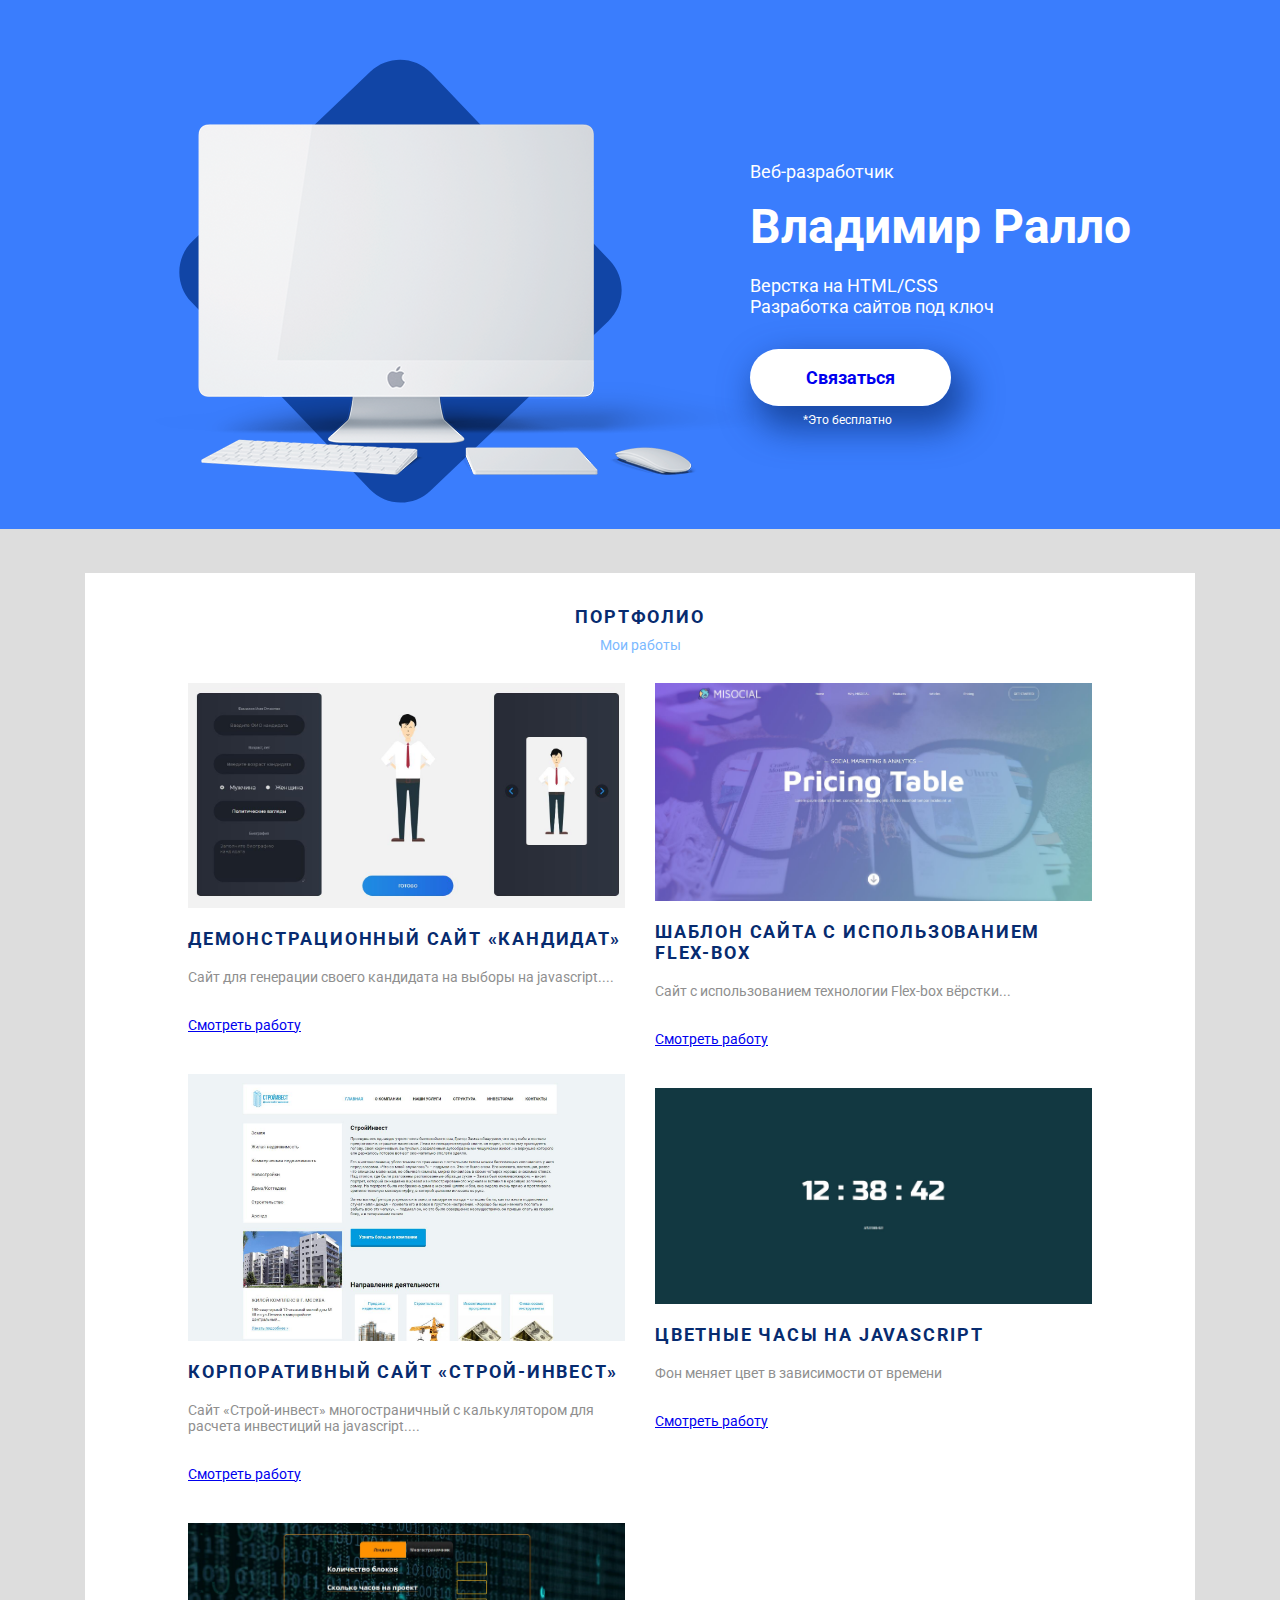
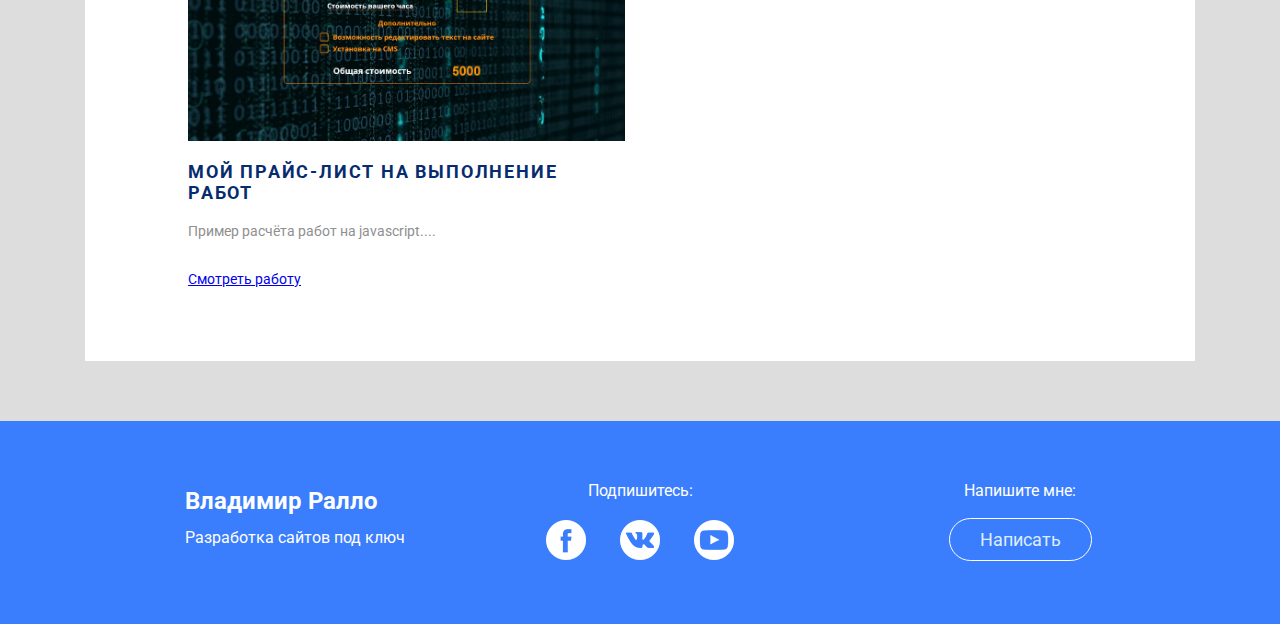
<file: index.html>
<!DOCTYPE html>
<html lang="ru">
<head>
		<meta charset="utf-8">
		<meta http-equiv="X-UA-Compatible" content="IE=edge">
		<meta name="viewport" content="width=device-width, initial-scale=1">

		<meta name="description" content="WEB-разработчик. Владимир Ралло">
		<meta name="auyhor" content="Владимир Ралло">

		<link rel="icon" href="css/favicon.ico">
		<title>WEB-разработчик. Владимир Ралло</title>
		<link href="https://fonts.googleapis.com/css?family=Roboto:400,700&amp;subset=cyrillic,cyrillic-ext" rel="stylesheet">

		<link rel="stylesheet" href="css/style.css">
		<link rel="stylesheet" href="css/bootstrap-grid.min.css">
</head>
<body>

<header>
	<div class="container">
		<div class="row">
			<div class="col-lg-7">
				<img src="img/main-img-full.png" alt="Монитор">
			</div>			<!-- /.col-7 -->
		<div class="col-lg-5">
			<div class="header-text">
				<p class="header-pretitle">Веб-разработчик</p>
				<h1>Владимир Ралло</h1>
				<p class="header-subtitle">Верстка на HTML/CSS<br>Разработка сайтов под ключ</p>
				<a href="https://vk.me/rallo_dance" target="_blank">Связаться</a>
				<smal>*Это бесплатно</smal>
			</div>
			
		</div>		<!-- /.col-5 -->
		</div>		<!-- /.row -->
	</div>	<!-- /.container -->
</header>
<section class="portfolio">
	<div class="container">
		<div class="portfolio-block">
			<h2>Портфолио</h2>
			<p>Мои работы</p>
			<div class=" row">
				<div class="col-md-6">
					<div class="portfolio-col-left">
						<img src="img/portfolio-img/Candidat.jpg" alt="Кандидат">
						<h2>Демонстрационный сайт «Кандидат» </h2>
						<p>Сайт для генерации своего кандидата на выборы на javascript....</p>
						<a href="https://Broadway24.github.io/Portfolio/Candidate/index.html">Смотреть работу</a>
					</div>
					<div class="portfolio-col-left">
						<img src="img/portfolio-img/StroyInvest.jpg" alt="Строй-инвест">
						<h2>Корпоративный сайт «Строй-инвест» </h2>
						<p>Сайт «Строй-инвест» многостраничный с калькулятором для расчета инвестиций на javascript....</p>
						<a href="https://Broadway24.github.io/Portfolio/StroyInvest/index.html">Смотреть работу</a>
					</div>

					<div class="portfolio-col-left">
						<img src="img/portfolio-img/MyPrice.jpg" alt="Строй-инвест">
						<h2>Мой прайс-лист на выполнение работ </h2>
						<p>Пример расчёта работ на javascript....</p>
						<a href="https://Broadway24.github.io/Portfolio/CALC_JS/index.html">Смотреть работу</a>
					</div>
				</div>
				<div class="col-md-6">
					<div class="portfolio-col-rigth">
						<img src="img/portfolio-img/pricing table.jpg" alt="Pricing table">
						<h2>Шаблон сайта с использованием Flex-box </h2>
						<p>Сайт с использованием технологии Flex-box вёрстки...</p>
						<a href="https://Broadway24.github.io/Portfolio/Project_flex/index.html">Смотреть работу</a>
					</div>
					<div class="portfolio-col-rigth">
						<img src="img/portfolio-img/Clock-js.jpg" alt="Pricing table">
						<h2>Цветные часы на Javascript </h2>
						<p>Фон меняет цвет в зависимости от времени</p>
						<a href="https://Broadway24.github.io/Portfolio/Clock-color/index.html">Смотреть работу</a>
					</div>
				</div>
			</div>
		</div>
	</div>
</section>

<footer>
	<div class="container">
		<div class="row">
			<div class="col-md-4">
				<h4 class="footer-author">Владимир Ралло</h4>
				<p class="footer-text">Разработка сайтов под ключ</p>
			</div>
			<div class="col-md-4">
				<div class="social-block">
					<p>Подпишитесь:</p>
					<a href="https://www.facebook.com/vladimir.broadway" target="_blank"><img src="img/icons/facebook-logo-button.png" alt="facebook"></a>
					<a href="https://vk.com/rallo_dance" target="_blank"><img src="img/icons/vk-social-logotype.png" alt="vk"></a>
					<!-- <a href="#" target="_blank"><img src="img/icons/telegram-symbol.png" alt="telegram"></a> -->
					<a href="https://www.youtube.com/channel/UCcPZGXHREn9VtVkTkaV6L3g?view_as=subscriber" target="_blank"><img src="img/icons/youtube-symbol.png" alt="youtube"></a>
				</div>
			</div>
			<div class="col-md-4">
				<div class="footer-cta-block">
					<p class="footer-cta">Напишите мне:</p>
					<a class="footer-btn" href="https://vk.me/rallo_dance" target="_blank">Написать</a>
					<!-- <div class="arrow-up">
						<a href="#"><img src="img/arrow-up.png" alt="up"></a>
					</div> -->
				</div>
			</div>
		</div>
	</div>
	
</footer>

</body>
</html>
</file>
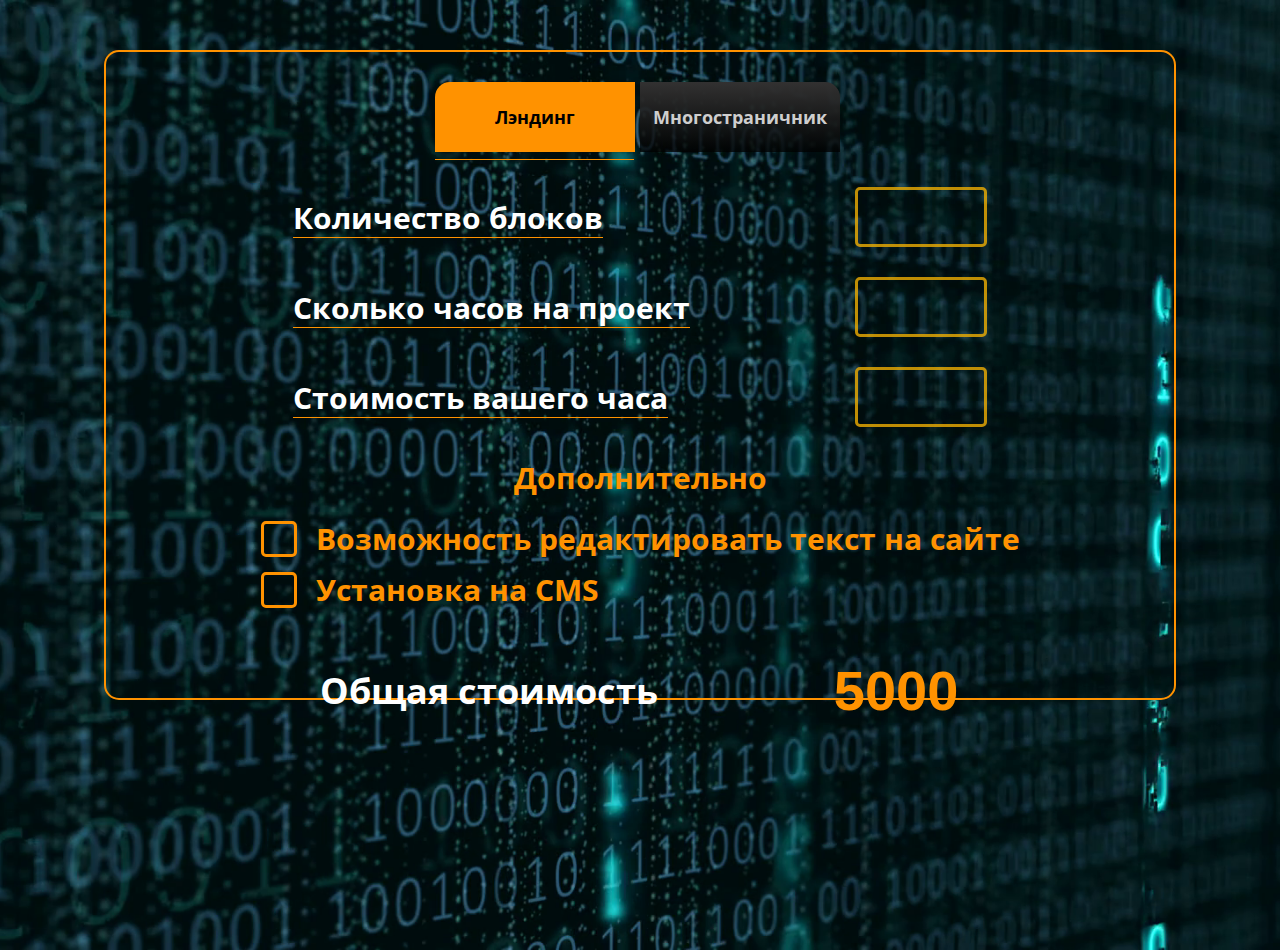
<file: Portfolio/CALC_JS/index.html>
<!DOCTYPE html>
<html lang="ru">
<head>
	<meta charset="utf-8">
	<meta name="viewport" content="width=device-width, initial-scale=1, shrink-to-fit=no">
	<meta name="description" content="">
	<meta name="author" content="">
	<link rel="icon" href="../../../../favicon.ico">
	<link href="https://fonts.googleapis.com/css?family=Open+Sans:400,700" rel="stylesheet">

	<title>Калькулятор на JS</title>

	<link href="css/main.css" rel="stylesheet">
</head>
<body>

<div class="calc">
  	<div class="tabs">
  		<div class="tab-left active">Лэндинг</div>
  		<div class="tab-right">Многостраничник</div>
  	</div>

	<div class="blocks" id="blocks-block">
		<div class="blocks-title">Количество блоков</div>
			<input type="number" class="counter" id="counter-block">
	</div>
	<div class="blocks" id="pages-block">
		<div class="blocks-title">Количество страниц</div>
			<input type="number" class="counter" id="counter-pages">
	</div>
	<div class="blocks">
		<div class="blocks-title">Сколько часов на проект</div>
			<input type="number" class="counter" id="counter-hours">
	</div>
	<div class="blocks">
		<div class="blocks-title">Стоимость вашего часа</div>
			<input type="number" class="counter" id="counter-rate">
	</div>

	<div class="addiction">
		<div class="addiction-title">Дополнительно</div>
		<div class="addiction-block">
			<input class="checkbox" type="checkbox" id="changes-check">
			<label for="changes-check">Возможность редактировать текст на сайте</label>
			
		</div>
		<div class="addiction-block">
			<input class="checkbox" type="checkbox" id="cms-check">
			<label for="cms-check">Установка на CMS</label>
			
		</div>

	</div>
		
		<div class="total">
			Общая стоимость
			<input type="text" value="5000" class="total-count" id="total-value">
		</div>
</div>

	<script src="js/main.js"></script>


	
	</body>
</html>
</file>
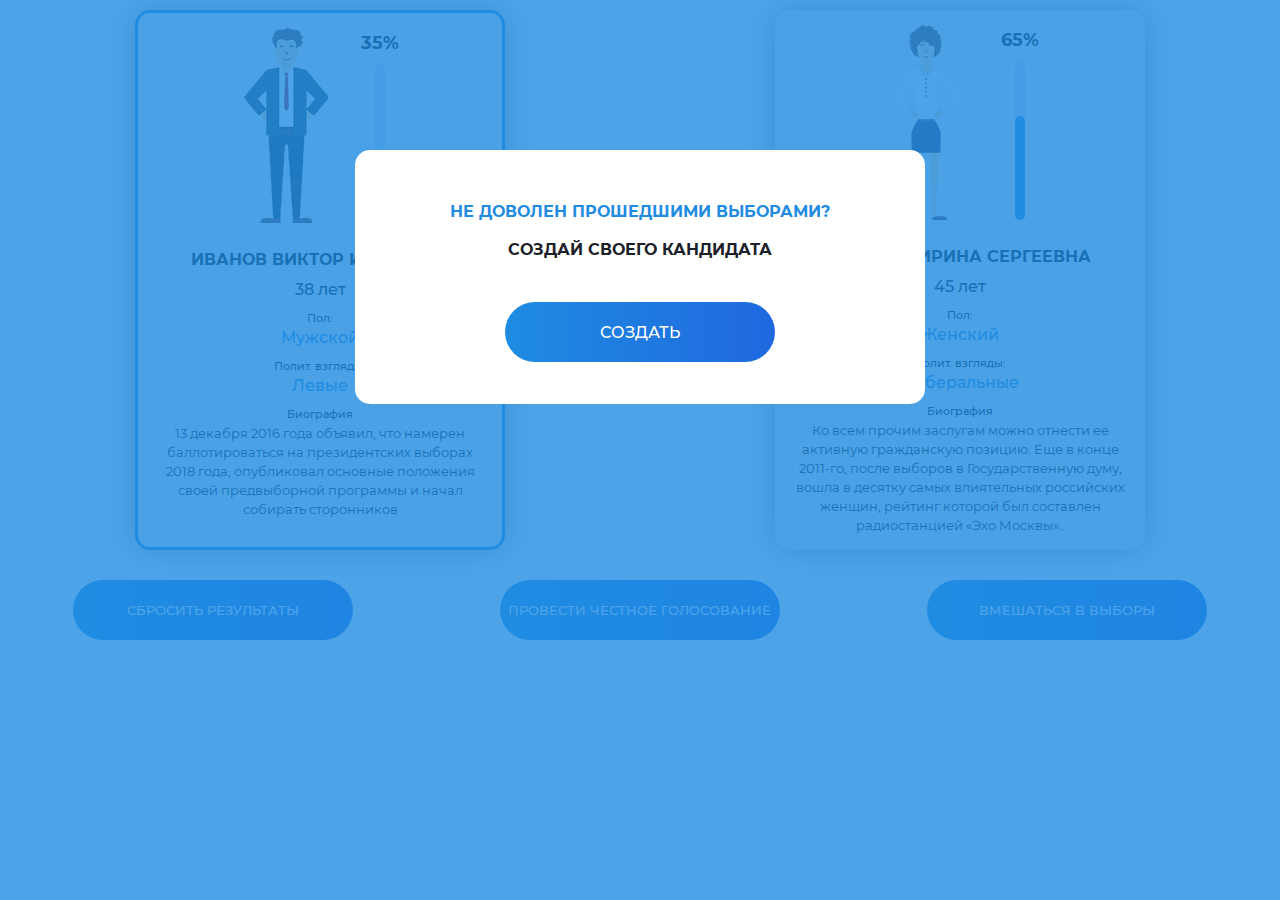
<file: Portfolio/Candidate/index.html>
<!DOCTYPE html>
<html lang="ru">
<head>
	<meta charset="UTF-8">
	<title>Выборы</title>
	<link rel="stylesheet" href="css/style.css">
</head>
<body>
	<!-- Main Page -->
	<div class="main">
		<div class="main-cards">
			<div class="main-cards-item main-cards-item-active">
				<div class="candidate-block">
					<div class="photo photo-1"></div>
					<div class="result">
						<div class="result-count">35%</div>
						<div class="progress">
							<div class="progress-bar progress-bar-1"></div>
						</div>
					</div>
				</div>
				<div class="name">Иванов
				Виктор Иванович</div>
				<div class="age">38 лет</div>
				Пол:
				<div class="sex">Мужской</div>
				Полит. взгляды:
				<div class="views">Левые</div>
				Биография
				<div class="bio">13 декабря 2016 года объявил, что намерен баллотироваться на президентских выборах 2018 года, опубликовал основные положения своей предвыборной программы и начал собирать сторонников</div>
			</div>
			<div class="main-cards-item ">
				<div class="candidate-block">
					<div class="photo photo-2"></div>
					<div class="result">
						<div class="result-count">65%</div>
						<div class="progress">
							<div class="progress-bar progress-bar-2"></div>
						</div>
					</div>
				</div>
				<div class="name">петрова
				ирина сергеевна</div>
				<div class="age">45 лет</div>
				Пол:
				<div class="sex">Женский</div>
				Полит. взгляды:
				<div class="views">Либеральные</div>
				Биография
				<div class="bio">Ко всем прочим заслугам можно отнести ее активную гражданскую позицию. Еще в конце 2011-го, после выборов в Государственную думу, вошла в десятку самых влиятельных российских женщин, рейтинг которой был составлен радиостанцией «Эхо Москвы»..</div>
			</div>
		</div>
		<div class="main-buttons">
			<div id="reset" class="btn">сбросить результаты</div>
			<div id="voting" class="btn">провести честное
			голосование</div>
			<div id="crime" class="btn">вмешаться в выборы</div>
		</div>
	</div>

	<!-- Popup -->
	<div class="overlay">
	 		<div class="popup">
				<div class="popup-title">не доволен прошедшими выборами?</div>
				<div class="popup-subtitle">создай своего кандидата</div>
				<button id="popup-btn" class="popup-btn">создать</button>
	 		</div>
	</div>

	<!-- Customization -->
	<div class="custom">
		<div class="custom-info">
			<label for="name">Фамилия Имя Отчество</label>
			<input type="text" id="name">
			<label for="age">Возраст, лет</label>
			<input type="text" id="age">
			<div class="radio">
				<input value="Мужской" id="male" checked name="sex" type="radio">
				<label for="sex">Мужчина</label>
				<input value="Женский" id="female"  name="sex" type="radio">
				<label for="sex">Женщина</label>
			</div>
			<select id="select">
				<option value="Либеральные">Либеральные</option>
				<option value="Левые">Левые</option>
				<option value="Правые">Правые</option>
			</select>	
			<label for="bio">Биография</label>
			<textarea name="bio" id="bio" cols="40" rows="8"></textarea>
		</div>

		<div class="custom-char">
			
			<div class="person-easy"></div>

			<!-- Усложненный вариант, раскомментируйте его, если хотите выполнить -->
			<!--
			<div class="person construct">
				<div id="person-skin" class="person-skin"></div>
				<div id="person-clothes" class="person-clothes"></div>
				<div id="person-hair" class="person-hair"></div>
				<div class="person-shoes"></div>
			</div>
			-->
			<div id="ready" class="btn">готово</div>
		</div>

		<div class="custom-style">

			<div class="custom-style-easy">
				<div class="prev">
					<i class="flaticon-left-arrow"></i>
				</div>
				<div class="preview"></div>
				<div class="next">
					<i class="flaticon-right-arrow"></i>
				</div>
			</div>


			<!-- Усложненный вариант, раскомментируйте его, если хотите выполнить -->

			<!--
			<div class="style-text">
				Выберите цвет кожи
			</div>
			<div class="skin">
				<div class="prev">
					<i class="flaticon-left-arrow"></i>
				</div>
					<div class="skin-color skin-color-1"></div>
					<div class="skin-color skin-color-2"></div>
					<div class="skin-color skin-color-3"></div>
				<div class="next">
					<i class="flaticon-right-arrow"></i>
				</div>
			</div>
			<div class="style-text">
				Выберите прическу
			</div>
			<div class="hair">
				<div class="prev">
					<i class="flaticon-left-arrow"></i>
				</div>
					<div class="hair-style hair-style-1"></div>
					<div class="hair-style hair-style-2"></div>
					<div class="hair-style hair-style-3"></div>
					<div class="hair-style hair-style-4"></div>
					<div class="hair-style hair-style-5"></div>
					<div class="hair-style hair-style-6"></div>
				<div class="next">
					<i class="flaticon-right-arrow"></i>
				</div>
			</div>
			<div class="style-text">
				Выберите одежду
			</div>
			<div class="clothes">
				<div class="prev">
					<i class="flaticon-left-arrow"></i>
				</div>
					<div class="clothes-style clothes-style-1"></div>
					<div class="clothes-style clothes-style-2"></div>
					<div class="clothes-style clothes-style-3"></div>
					<div class="clothes-style clothes-style-4"></div>
					<div class="clothes-style clothes-style-5"></div>
					<div class="clothes-style clothes-style-6"></div>
				<div class="next">
					<i class="flaticon-right-arrow"></i>
				</div>
			</div>
		-->
		</div>
	</div>
<script src="js/script.js"></script>
</body>
</html>
</file>
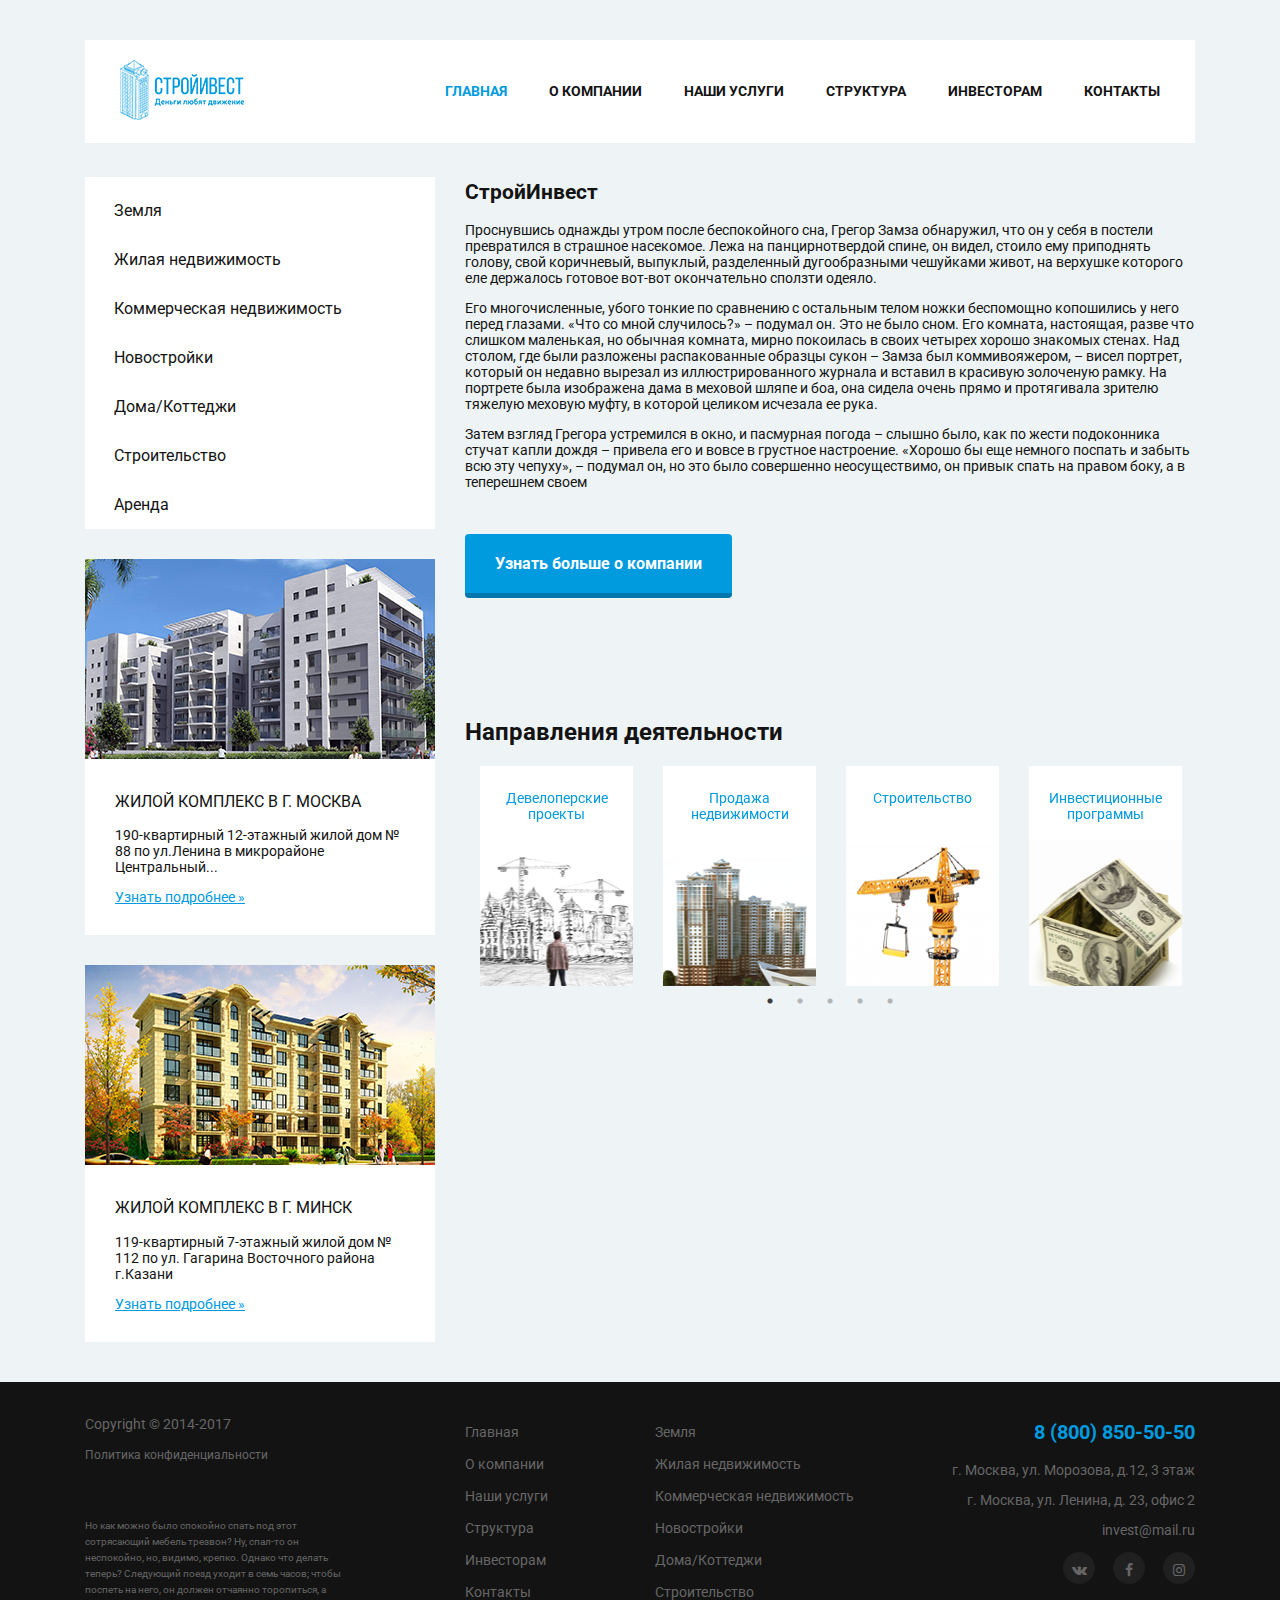
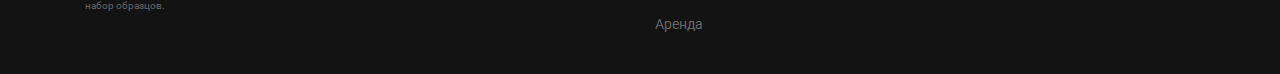
<file: Portfolio/StroyInvest/index.html>
<!DOCTYPE html>
<html lang="ru">
	<head>
		<meta charset="utf-8">
		<meta name="viewport" content="width=device-width, initial-scale=1, shrink-to-fit=no">
		<meta name="description" content="">
		<meta name="author" content="">
		<link rel="icon" href="../../../../favicon.ico">
		<link href="https://fonts.googleapis.com/css?family=Roboto:400,700&amp;subset=cyrillic-ext" rel="stylesheet">

		<title>StroiInvest</title>

		<link rel="stylesheet" href="slick/slick-theme.css">
		<link rel="stylesheet" href="slick/slick.css">
	 <link rel="stylesheet" href="css/powerange.min.css">

		<!-- Bootstrap core CSS -->
		<link href="css/bootstrap-grid.min.css" rel="stylesheet">

		<!-- Custom styles for this template -->
		<link href="css/main.css" rel="stylesheet">
	</head>

 <body>
  <div class="container">

 		<div class="top-nav">
				<div class="row justify-content-between align-items-center">
					<div class="col-md-auto">
						<div class="logo"><a href="#"><img src="img/logo.png" alt=""></a></div>
					</div>
					<!-- /.col-md-auto -->
					<div class="col-md-auto">
						<button class="top-nav_btn"><i class="icon-menu"></i></button>
						<ul class="top-nav_menu">
							<li><a class="active-link" href="index.html">Главная</a></li>
							<li><a href="about.html">О компании</a></li>
							<li><a href="#">Наши услуги</a></li>
							<li><a href="organization.html">Структура</a></li>
							<li><a href="investments.html">Инвесторам</a></li>
							<li><a href="contacts.html">Контакты</a></li>
						</ul>
					</div> 					<!-- /.col-md-auto -->
				</div> 				<!-- /.row justify-content-between align-items-center -->
 		</div> 			<!-- /.top-nav -->
 	
 		<div class="row">
 			<div class="col-md-4">
 				<div class="left-sidebar">
 					<div class="left-sidebar_btn">
 						<span>Категории</span>
 						<i class="icon-down-open"></i>

 					</div>
						<ul class="left-sidebar_menu">
							<li><a href="category.html">Земля</a></li>
							<li><a href="#">Жилая недвижимость</a></li>
							<li><a href="#">Коммерческая недвижимость</a></li>
							<li><a href="#">Новостройки</a></li>
							<li><a href="#">Дома/Коттеджи</a></li>
							<li><a href="#">Строительство</a></li>
							<li><a href="#">Аренда</a></li>
						</ul>
	
						<div class="left-sidebar_object">
							<img src="img/objects/object-preview-1.png" alt="">
								<div class="left-sidebar_object-description">
									<h3>жилой комплекс в г. москва</h3>
									<p>190-квартирный 12-этажный жилой дом № 88 по ул.Ленина в микрорайоне Центральный...</p>
									<a href="#">Узнать подробнее &raquo;</a>
								</div> <!-- /.left-sidebar_object-description -->
						</div> <!-- /.left-sidebar_object -->
	
						<div class="left-sidebar_object">
							<img src="img/objects/object-preview-2.png" alt="">
							 <div class="left-sidebar_object-description">
								 <h3>жилой комплекс в г. минск</h3>
								 <p>119-квартирный 7-этажный жилой дом № 112 по ул. Гагарина Восточного района г.Казани</p>
								 <a href="#">Узнать подробнее &raquo;</a>
						 </div> <!-- /.left-sidebar_object-description -->
					 </div> <!-- /.left-sidebar_object -->
 				</div> <!--/.Left sidebar-->
 			</div>		<!-- /.col-md-4 -->
					<div class="col-md-8">

						<div class="content">

							<h2>СтройИнвест</h2>
							<p>Проснувшись однажды утром после беспокойного сна, Грегор Замза обнаружил, что он у себя в постели превратился в страшное насекомое. Лежа на панцирнотвердой спине, он видел, стоило ему приподнять голову, свой коричневый, выпуклый, разделенный дугообразными чешуйками живот, на верхушке которого еле держалось готовое вот-вот окончательно сползти одеяло.</p>
							<p>Его многочисленные, убого тонкие по сравнению с остальным телом ножки беспомощно копошились у него перед глазами. «Что со мной случилось?» – подумал он. Это не было сном. Его комната, настоящая, разве что слишком маленькая, но обычная комната, мирно покоилась в своих четырех хорошо знакомых стенах. Над столом, где были разложены распакованные образцы сукон – Замза был коммивояжером, – висел портрет, который он недавно вырезал из иллюстрированного журнала и вставил в красивую золоченую рамку. На портрете была изображена дама в меховой шляпе и боа, она сидела очень прямо и протягивала зрителю тяжелую меховую муфту, в которой целиком исчезала ее рука.</p>
							<p>Затем взгляд Грегора устремился в окно, и пасмурная погода – слышно было, как по жести подоконника стучат капли дождя – привела его и вовсе в грустное настроение. «Хорошо бы еще немного поспать и забыть всю эту чепуху», – подумал он, но это было совершенно неосуществимо, он привык спать на правом боку, а в теперешнем своем</p>

							<a href="#" class="btn btn-primary">Узнать больше о компании</a>

						</div> <!--/.content-->

	<div class="calc">
							<div class="row">
	
							</div>						<!-- /.row -->
						</div>						<!-- /.calc -->

<!-- Направления деятельности -->
						<div class="directions">
							<h2>Направления деятельности</h2>
							<div class="direction-blocks">
								<div class="directions-block" style="background-image: url(img/directions/1.png);">
									<h3>Девелоперские проекты</h3>
								</div>
								<div class="directions-block" style="background-image: url(img/directions/2.png);">
									<h3>Продажа недвижимости</h3>
								</div>
								<div class="directions-block" style="background-image: url(img/directions/3.png);">
									<h3>Строительство</h3>
								</div>
								<div class="directions-block" style="background-image: url(img/directions/4.png);">
									<h3>Инвестиционные программы</h3>
								</div>
								<div class="directions-block" style="background-image: url(img/directions/4.png);">
									<h3>Финансовые инструменты</h3>
								</div>
							</div> <!--/.direction-blocks-->
						</div>	<!-- /.directions -->
<!-- ./Направления деятельности -->

					</div>  <!-- /.col-md-8 -->
 		</div> <!-- /.row -->
 	</div> <!--/.container -->

		<footer class="footer">
			<div class="container">
				<div class="row">
					<div class="col-md-4 ">
						<div class="copy">
							<p>Copyright © 2014-2017</p>
							<a class="footer-policy-link" href="#">Политика конфиденциальности</a>
							<small>
								Но как можно было спокойно спать под этот сотрясающий мебель трезвон? Ну, спал-то он неспокойно, но, видимо, крепко. Однако что делать теперь? Следующий поезд уходит в семь часов; чтобы поспеть на него, он должен отчаянно торопиться, а набор образцов.
							</small>
						</div>
					</div>				<!-- /.col-md -->
					<div class="col-md-2 col-6">
						<ul class="footer_menu">
								<li><a href="#">Главная</a></li>
								<li><a href="#">О компании</a></li>
								<li><a href="#">Наши услуги</a></li>
								<li><a href="#">Структура</a></li>
								<li><a href="#">Инвесторам</a></li>
								<li><a href="#">Контакты</a></li>
							</ul>
					</div>				<!-- /.col-md -->
					<div class="col-md col-6">
						<ul class="footer_menu">
								<li><a href="#">Земля</a></li>
								<li><a href="#">Жилая недвижимость</a></li>
								<li><a href="#">Коммерческая недвижимость</a></li>
								<li><a href="#">Новостройки</a></li>
								<li><a href="#">Дома/Коттеджи</a></li>
								<li><a href="#">Строительство</a></li>
								<li><a href="#">Аренда</a></li>
							</ul>
					</div>				<!-- /.col-md -->
					<div class="col-md-3">
						<div class="footer-contacts">
							<p class="footer-contacts_phone">8 (800) 850-50-50</p>
							<p class="footer-contacts_address">г. Москва, ул. Морозова, д.12, 3 этаж</p>
							<p class="footer-contacts_address">г. Москва, ул. Ленина, д. 23, офис 2</p>
							<p class="footer-contacts_email">invest@mail.ru</p>
						</div>
							
						<div class="footer-social-links">
							<ul>
								<li><a href="#"><i class="icon-vkontakte"></i></a></li>
								<li><a href="#"><i class="icon-facebook"></i></a></li>
								<li><a href="#"><i class="icon-instagram"></i></a></li>
							</ul>
						</div>
					</div>				<!-- /.col-md -->
				</div>  <!-- /.row -->
			</div>		<!-- /.container -->
		</footer>

<div class="modal">
	<div class="modal-content">
		<div class="close">&times;</div>
		<h4>Заполните поля</h4>
		<p>Мы свяжемся с вами в ближайшее время</p>
		<div class="modal-form">
			<form action="">
				<input type="text" placeholder="Ваше имя">
				<input type="text" placeholder="Ваш телефон">
				<button type="submit" class="btn btn-primary modal-form_btn">Отправить заявку</button>
				<small>
					Нажимая кнопку, даю свое согласие 
на <br><a href="#">обработку персональных данных</a>
				</small>
			</form>
		</div>
	</div>
</div>

<div class="thenks">
	<div class="thenks-content">
		<div class="close">&times;</div>
		<h4>Спасибо</h4>
		<p>Ваша заявка отправлена</p>
		<a href="#" class="btn btn-primary">Узнать больше о компании</a>
	</div>
</div>




<script src="js/jquery-1.12.4.min.js"></script>
<script src="slick/slick.js"></script>
<script src="js/powerange.min.js"></script>

<script src="js/main.js"></script>

	
	</body>
</html>
</file>
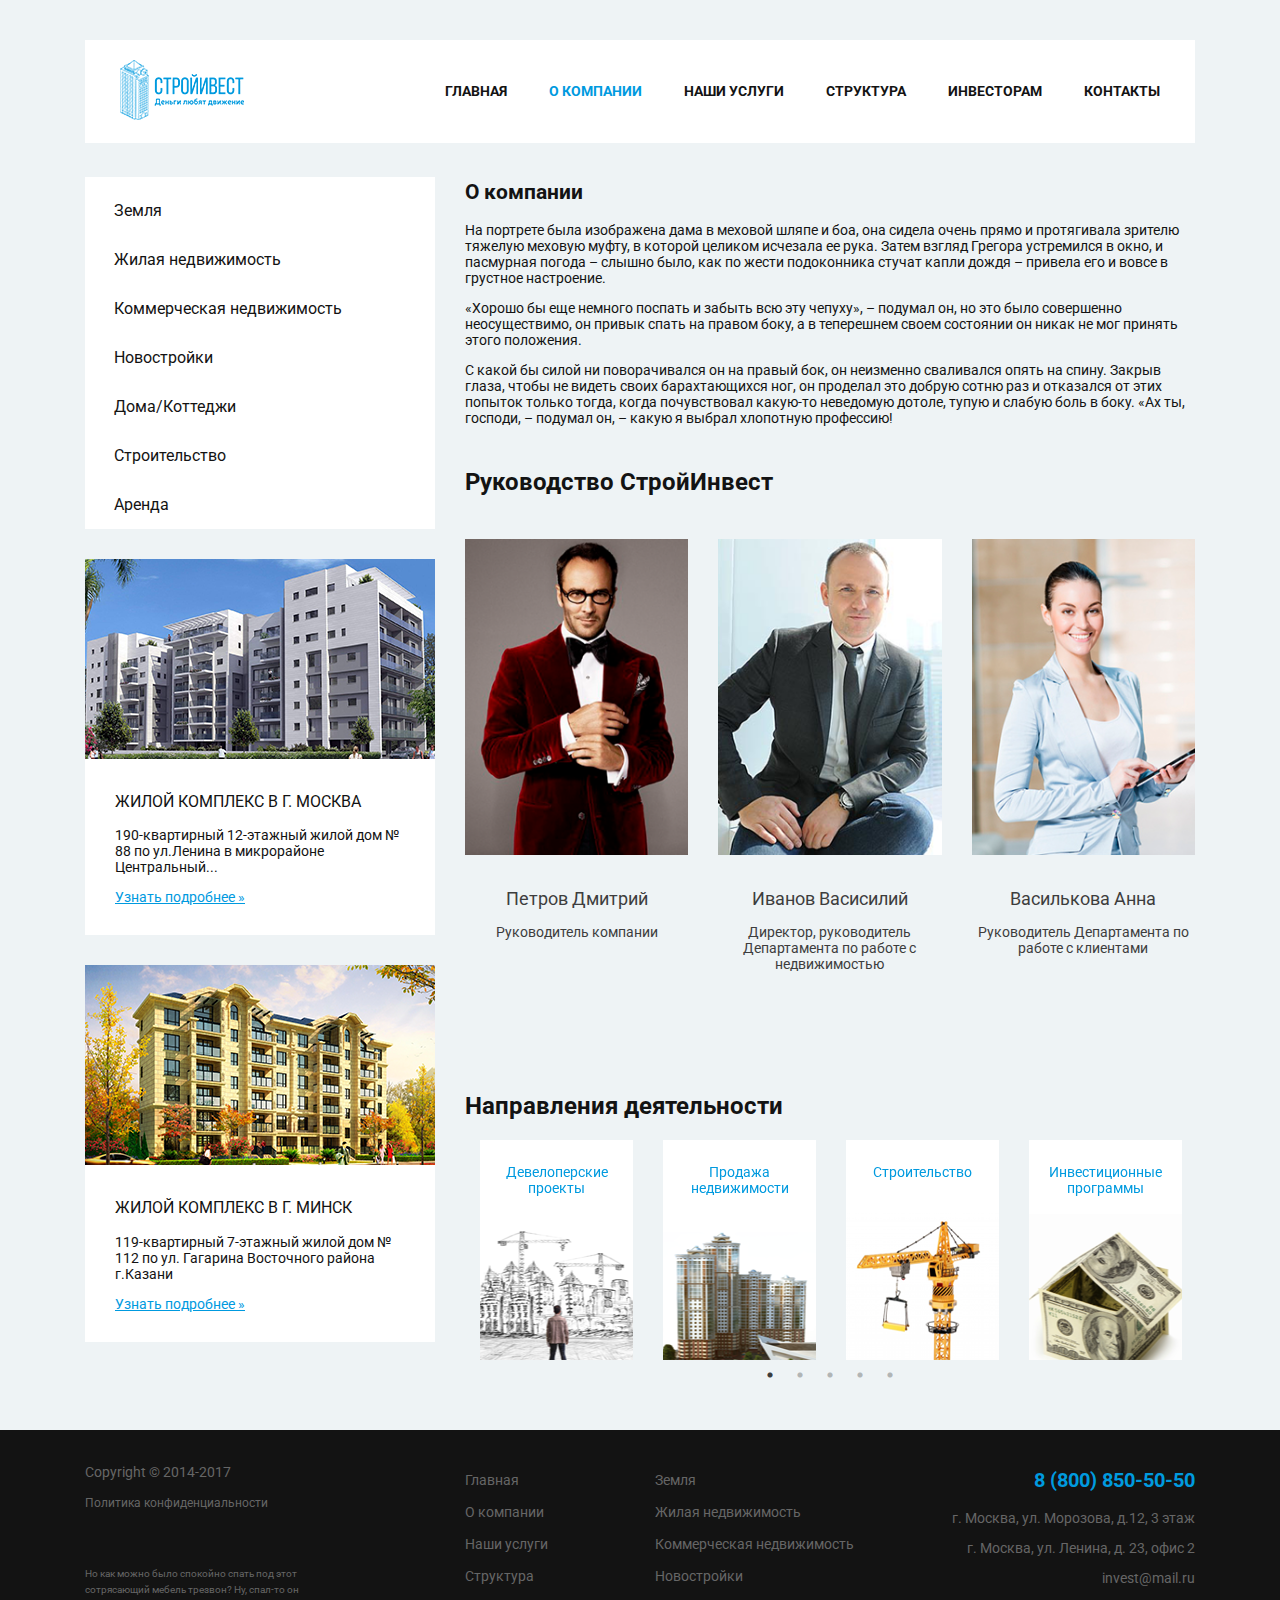
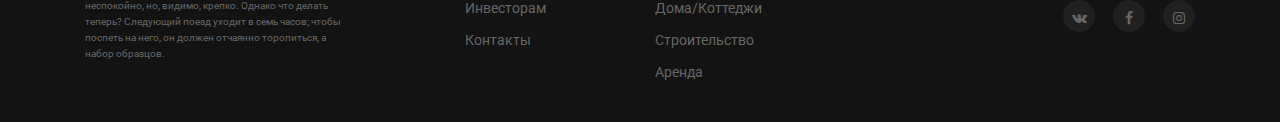
<file: Portfolio/StroyInvest/about.html>
<!DOCTYPE html>
<html lang="ru">
	<head>
		<meta charset="utf-8">
		<meta name="viewport" content="width=device-width, initial-scale=1, shrink-to-fit=no">
		<meta name="description" content="">
		<meta name="author" content="">
		<link rel="icon" href="../../../../favicon.ico">
		<link href="https://fonts.googleapis.com/css?family=Roboto:400,700&amp;subset=cyrillic-ext" rel="stylesheet">

		<title>StroiInvest</title>

		<link rel="stylesheet" href="slick/slick-theme.css">
		<link rel="stylesheet" href="slick/slick.css">

		<!-- Bootstrap core CSS -->
		<link href="css/bootstrap-grid.min.css" rel="stylesheet">

		<!-- Custom styles for this template -->
		<link href="css/main.css" rel="stylesheet">
	</head>

 <body>
  <div class="container">

 		<div class="top-nav">
				<div class="row justify-content-between align-items-center">
					<div class="col-md-auto">
						<div class="logo"><a href="#"><img src="img/logo.png" alt=""></a></div>
					</div>
					<!-- /.col-md-auto -->
					<div class="col-md-auto">
						<button class="top-nav_btn"><i class="icon-menu"></i></button>
						<ul class="top-nav_menu">
							<li><a href="index.html">Главная</a></li>
							<li><a class="active-link" href="about.html">О компании</a></li>
							<li><a href="#">Наши услуги</a></li>
							<li><a href="organization.html">Структура</a></li>
							<li><a href="investments.html">Инвесторам</a></li>
							<li><a href="contacts.html">Контакты</a></li>
						</ul>
					</div> 					<!-- /.col-md-auto -->
				</div> 				<!-- /.row justify-content-between align-items-center -->
 		</div> 			<!-- /.top-nav -->
 	
 		<div class="row">
 			<div class="col-md-4">
 				<div class="left-sidebar">
 					<div class="left-sidebar_btn">
 						<span>Категории</span>
 						<i class="icon-down-open"></i>

 					</div>
						<ul class="left-sidebar_menu">
							<li><a  href="category.html">Земля</a></li>
							<li><a href="#">Жилая недвижимость</a></li>
							<li><a href="#">Коммерческая недвижимость</a></li>
							<li><a href="#">Новостройки</a></li>
							<li><a href="#">Дома/Коттеджи</a></li>
							<li><a href="#">Строительство</a></li>
							<li><a href="#">Аренда</a></li>
						</ul>
	
						<div class="left-sidebar_object">
							<img src="img/objects/object-preview-1.png" alt="">
								<div class="left-sidebar_object-description">
									<h3>жилой комплекс в г. москва</h3>
									<p>190-квартирный 12-этажный жилой дом № 88 по ул.Ленина в микрорайоне Центральный...</p>
									<a href="#">Узнать подробнее &raquo;</a>
								</div> <!-- /.left-sidebar_object-description -->
						</div> <!-- /.left-sidebar_object -->
	
						<div class="left-sidebar_object">
							<img src="img/objects/object-preview-2.png" alt="">
							 <div class="left-sidebar_object-description">
								 <h3>жилой комплекс в г. минск</h3>
								 <p>119-квартирный 7-этажный жилой дом № 112 по ул. Гагарина Восточного района г.Казани</p>
								 <a href="#">Узнать подробнее &raquo;</a>
						 </div> <!-- /.left-sidebar_object-description -->
					 </div> <!-- /.left-sidebar_object -->
 				</div> <!--/.Left sidebar-->
 			</div>		<!-- /.col-md-4 -->
					<div class="col-md-8">
						<div class="content">
							<h2>О компании</h2>
							<p>На портрете была изображена дама в меховой шляпе и боа, она сидела очень прямо и протягивала зрителю тяжелую меховую муфту, в которой целиком исчезала ее рука. Затем взгляд Грегора устремился в окно, и пасмурная погода – слышно было, как по жести подоконника стучат капли дождя – привела его и вовсе в грустное настроение.</p>
							<p>«Хорошо бы еще немного поспать и забыть всю эту чепуху», – подумал он, но это было совершенно неосуществимо, он привык спать на правом боку, а в теперешнем своем состоянии он никак не мог принять этого положения.</p>
							<p>С какой бы силой ни поворачивался он на правый бок, он неизменно сваливался опять на спину. Закрыв глаза, чтобы не видеть своих барахтающихся ног, он проделал это добрую сотню раз и отказался от этих попыток только тогда, когда почувствовал какую-то неведомую дотоле, тупую и слабую боль в боку. «Ах ты, господи, – подумал он, – какую я выбрал хлопотную профессию!</p> 
							</div> <!--/.content-->

							<div class="team">
								<h2>Руководство СтройИнвест</h2>
								<div class="row">
									<div class="col-md-4">
										<img src="img/team/petrov.png" alt="">
										<h4>Петров Дмитрий</h4>
										<p>Руководитель компании</p>
									</div>
									<div class="col-md-4">
										<img src="img/team/ivanov.png" alt="">
										<h4>Иванов Васисилий</h4>
										<p>Директор, руководитель Департамента по работе с недвижимостью</p>
									</div>
									<div class="col-md-4">
										<img src="img/team/vasilkova.png" alt="">
										<h4>Василькова Анна</h4>
										<p>Руководитель Департамента по работе с клиентами</p>
									</div>
								</div>
							</div>
	
						<div class="directions">
							<h2>Направления деятельности</h2>
							<div class="direction-blocks">
								<div class="directions-block" style="background-image: url(img/directions/1.png);">
									<h3>Девелоперские проекты</h3>
								</div>
								<div class="directions-block" style="background-image: url(img/directions/2.png);">
									<h3>Продажа недвижимости</h3>
								</div>
								<div class="directions-block" style="background-image: url(img/directions/3.png);">
									<h3>Строительство</h3>
								</div>
								<div class="directions-block" style="background-image: url(img/directions/4.png);">
									<h3>Инвестиционные программы</h3>
								</div>
								<div class="directions-block" style="background-image: url(img/directions/4.png);">
									<h3>Финансовые инструменты</h3>
								</div>
							</div> <!--/.direction-blocks-->
						</div>	<!-- /.directions -->
					</div>  <!-- /.col-md-8 -->
 		</div> <!-- /.row -->
 	</div> <!--/.container -->

		<footer class="footer">
			<div class="container">
				<div class="row">
					<div class="col-md-4 ">
						<div class="copy">
							<p>Copyright © 2014-2017</p>
							<a class="footer-policy-link" href="#">Политика конфиденциальности</a>
							<small>
								Но как можно было спокойно спать под этот сотрясающий мебель трезвон? Ну, спал-то он неспокойно, но, видимо, крепко. Однако что делать теперь? Следующий поезд уходит в семь часов; чтобы поспеть на него, он должен отчаянно торопиться, а набор образцов.
							</small>
						</div>
					</div>				<!-- /.col-md -->
					<div class="col-md-2 col-6">
						<ul class="footer_menu">
								<li><a href="#">Главная</a></li>
								<li><a href="#">О компании</a></li>
								<li><a href="#">Наши услуги</a></li>
								<li><a href="#">Структура</a></li>
								<li><a href="#">Инвесторам</a></li>
								<li><a href="#">Контакты</a></li>
							</ul>
					</div>				<!-- /.col-md -->
					<div class="col-md col-6">
						<ul class="footer_menu">
								<li><a href="#">Земля</a></li>
								<li><a href="#">Жилая недвижимость</a></li>
								<li><a href="#">Коммерческая недвижимость</a></li>
								<li><a href="#">Новостройки</a></li>
								<li><a href="#">Дома/Коттеджи</a></li>
								<li><a href="#">Строительство</a></li>
								<li><a href="#">Аренда</a></li>
							</ul>
					</div>				<!-- /.col-md -->
					<div class="col-md-3">
						<div class="footer-contacts">
							<p class="footer-contacts_phone">8 (800) 850-50-50</p>
							<p class="footer-contacts_address">г. Москва, ул. Морозова, д.12, 3 этаж</p>
							<p class="footer-contacts_address">г. Москва, ул. Ленина, д. 23, офис 2</p>
							<p class="footer-contacts_email">invest@mail.ru</p>
						</div>
							
						<div class="footer-social-links">
							<ul>
								<li><a href="#"><i class="icon-vkontakte"></i></a></li>
								<li><a href="#"><i class="icon-facebook"></i></a></li>
								<li><a href="#"><i class="icon-instagram"></i></a></li>
							</ul>
						</div>
					</div>				<!-- /.col-md -->
				</div>  <!-- /.row -->
			</div>		<!-- /.container -->
		</footer>


<script src="js/jquery-1.12.4.min.js"></script>
<script src="js/powerange.min.js"></script>
<script src="slick/slick.js"></script>
<script src="js/main.js"></script>
	
	</body>
</html>
</file>
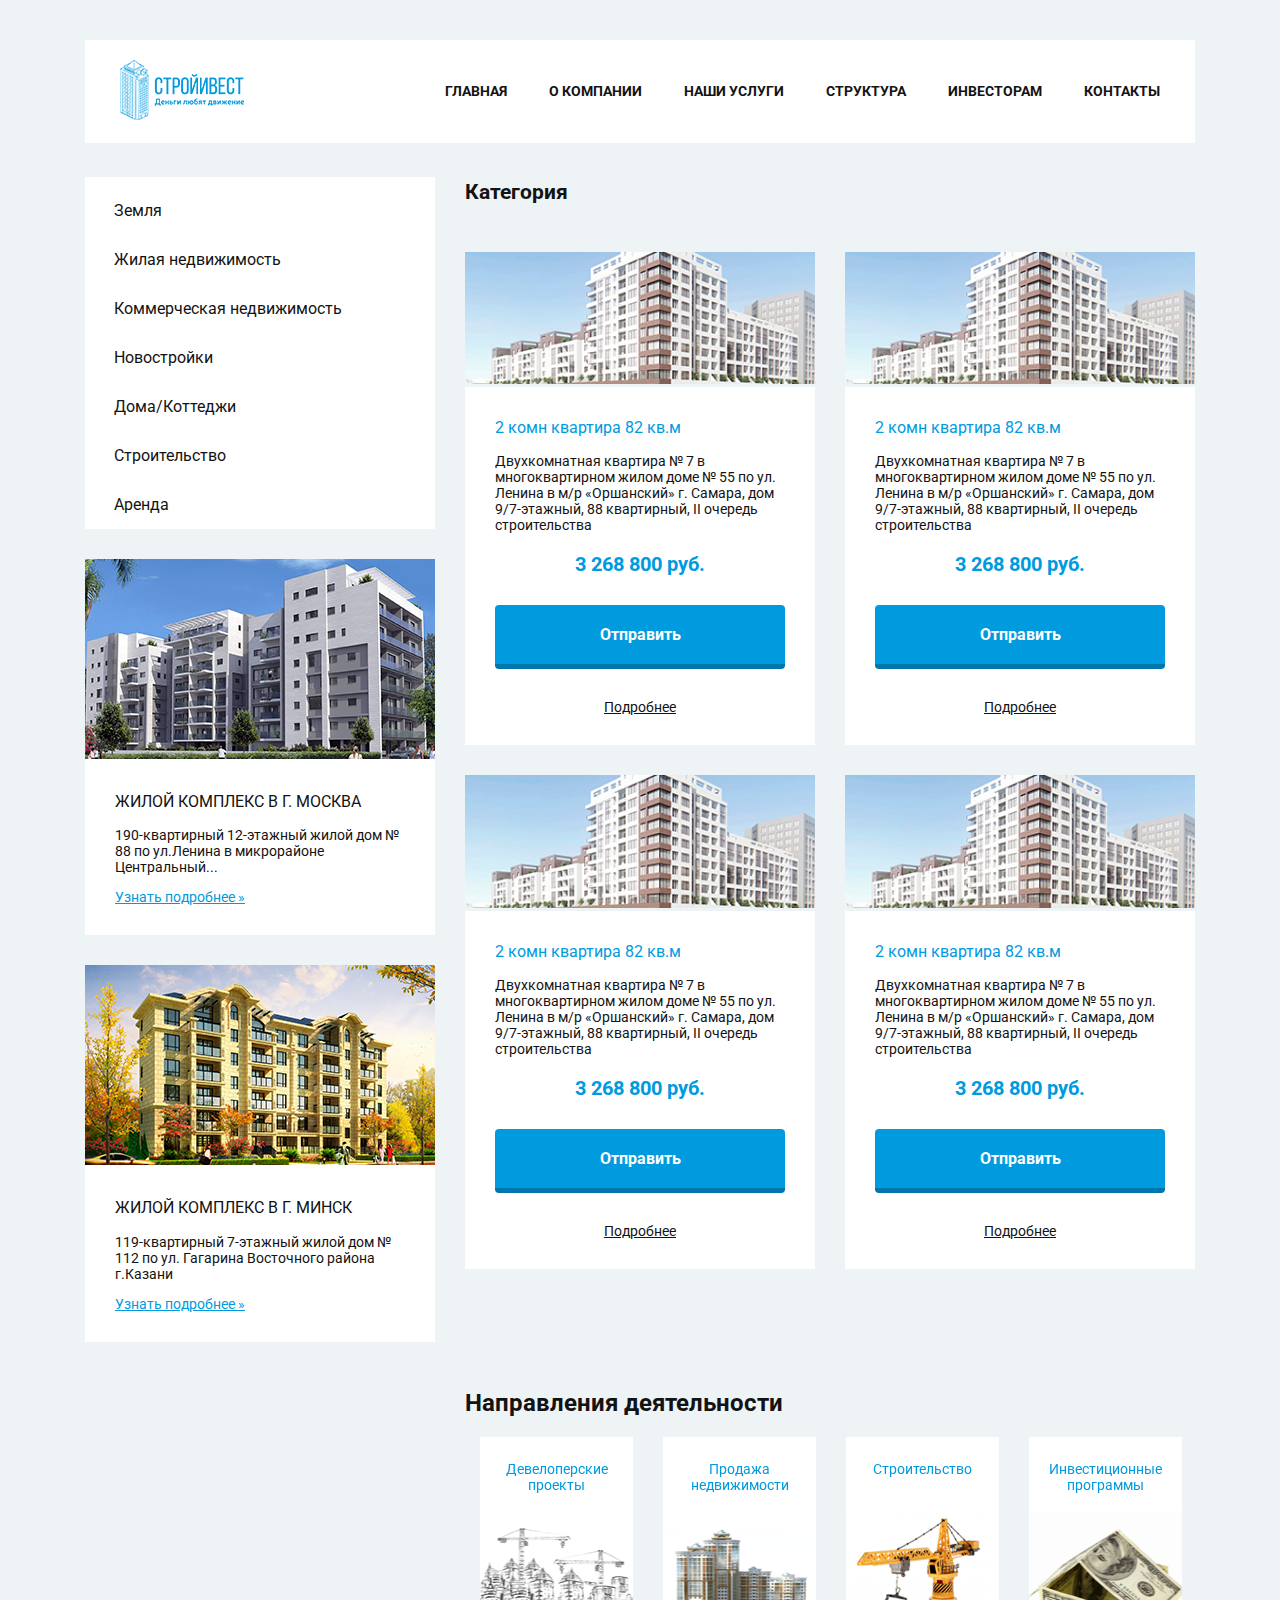
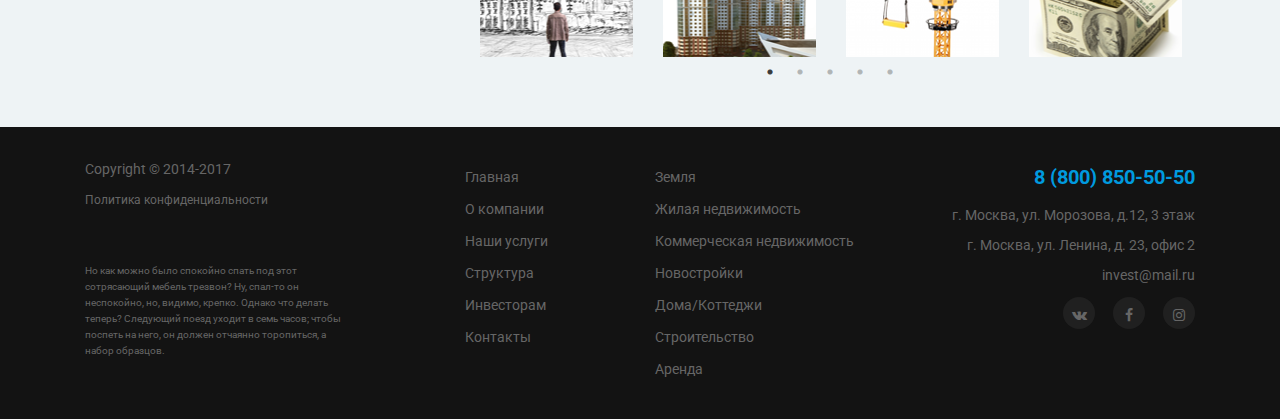
<file: Portfolio/StroyInvest/category.html>
<!DOCTYPE html>
<html lang="ru">
	<head>
		<meta charset="utf-8">
		<meta name="viewport" content="width=device-width, initial-scale=1, shrink-to-fit=no">
		<meta name="description" content="">
		<meta name="author" content="">
		<link rel="icon" href="../../../../favicon.ico">
		<link href="https://fonts.googleapis.com/css?family=Roboto:400,700&amp;subset=cyrillic-ext" rel="stylesheet">

		<title>StroiInvest</title>

		<link rel="stylesheet" href="slick/slick-theme.css">
		<link rel="stylesheet" href="slick/slick.css">
	 <link rel="stylesheet" href="css/powerange.min.css">

		<!-- Bootstrap core CSS -->
		<link href="css/bootstrap-grid.min.css" rel="stylesheet">

		<!-- Custom styles for this template -->
		<link href="css/main.css" rel="stylesheet">
	</head>

 <body>
  <div class="container">

 		<div class="top-nav">
				<div class="row justify-content-between align-items-center">
					<div class="col-md-auto">
						<div class="logo"><a href="#"><img src="img/logo.png" alt=""></a></div>
					</div>
					<!-- /.col-md-auto -->
					<div class="col-md-auto">
						<button class="top-nav_btn"><i class="icon-menu"></i></button>
						<ul class="top-nav_menu">
							<li><a href="index.html">Главная</a></li>
							<li><a href="about.html">О компании</a></li>
							<li><a href="#">Наши услуги</a></li>
							<li><a href="organization.html">Структура</a></li>
							<li><a href="investments.html">Инвесторам</a></li>
							<li><a href="contacts.html">Контакты</a></li>
						</ul>
					</div> 					<!-- /.col-md-auto -->
				</div> 				<!-- /.row justify-content-between align-items-center -->
 		</div> 			<!-- /.top-nav -->
 	
 		<div class="row">
 			<div class="col-md-4">
 				<div class="left-sidebar">
 					<div class="left-sidebar_btn">
 						<span>Категории</span>
 						<i class="icon-down-open"></i>

 					</div>
						<ul class="left-sidebar_menu">
							<li><a href="category.html">Земля</a></li>
							<li><a href="#">Жилая недвижимость</a></li>
							<li><a href="#">Коммерческая недвижимость</a></li>
							<li><a href="#">Новостройки</a></li>
							<li><a href="#">Дома/Коттеджи</a></li>
							<li><a href="#">Строительство</a></li>
							<li><a href="#">Аренда</a></li>
						</ul>
	
						<div class="left-sidebar_object">
							<img src="img/objects/object-preview-1.png" alt="">
								<div class="left-sidebar_object-description">
									<h3>жилой комплекс в г. москва</h3>
									<p>190-квартирный 12-этажный жилой дом № 88 по ул.Ленина в микрорайоне Центральный...</p>
									<a href="#">Узнать подробнее &raquo;</a>
								</div> <!-- /.left-sidebar_object-description -->
						</div> <!-- /.left-sidebar_object -->
	
						<div class="left-sidebar_object">
							<img src="img/objects/object-preview-2.png" alt="">
							 <div class="left-sidebar_object-description">
								 <h3>жилой комплекс в г. минск</h3>
								 <p>119-квартирный 7-этажный жилой дом № 112 по ул. Гагарина Восточного района г.Казани</p>
								 <a href="#">Узнать подробнее &raquo;</a>
						 </div> <!-- /.left-sidebar_object-description -->
					 </div> <!-- /.left-sidebar_object -->
 				</div> <!--/.Left sidebar-->
 			</div>		<!-- /.col-md-4 -->
					<div class="col-md-8">

						<div class="content">

							<h2>Категория</h2>
								<div class="row">
									<div class="col-md-6">
										<div class="object-card">
											<img src="img/category/1.png" alt="#">
											<div class="object-card_text">
												<a href="object-page.html" class="object-card_title">2 комн квартира 82 кв.м</a>
												<p>Двухкомнатная квартира № 7 в многоквартирном жилом доме № 55 по ул. Ленина в м/р «Оршанский» г. Самара,  дом 9/7-этажный, 88 квартирный, II очередь строительства</p>
												<p class="object-card_price">3 268 800 руб.</p>
												<!-- /.object-card_price -->
												<a href="#" class="btn btn-primary object-card_btn">Отправить</a>
												<a href="#" class="object-card_more">Подробнее</a>
											</div>
											<!-- /.object-card_text -->
										</div>
										<!-- /.object-card -->
									</div>
									<!-- /.col-md-6 -->
									<div class="col-md-6">
										<div class="object-card">
											<img src="img/category/1.png" alt="#">
											<div class="object-card_text">
												<a href="object-page.html" class="object-card_title">2 комн квартира 82 кв.м</a>
												<p>Двухкомнатная квартира № 7 в многоквартирном жилом доме № 55 по ул. Ленина в м/р «Оршанский» г. Самара,  дом 9/7-этажный, 88 квартирный, II очередь строительства</p>
												<p class="object-card_price">3 268 800 руб.</p>
												<!-- /.object-card_price -->
												<a href="#" class="btn btn-primary object-card_btn">Отправить</a>
												<a href="#" class="object-card_more">Подробнее</a>
											</div>
											<!-- /.object-card_text -->
										</div>
										<!-- /.object-card -->
									</div>
									<!-- /.col-md-6 -->
									<div class="col-md-6">
										<div class="object-card">
											<img src="img/category/1.png" alt="#">
											<div class="object-card_text">
												<a href="object-page.html" class="object-card_title">2 комн квартира 82 кв.м</a>
												<p>Двухкомнатная квартира № 7 в многоквартирном жилом доме № 55 по ул. Ленина в м/р «Оршанский» г. Самара,  дом 9/7-этажный, 88 квартирный, II очередь строительства</p>
												<p class="object-card_price">3 268 800 руб.</p>
												<!-- /.object-card_price -->
												<a href="#" class="btn btn-primary object-card_btn">Отправить</a>
												<a href="#" class="object-card_more">Подробнее</a>
											</div>
											<!-- /.object-card_text -->
										</div>
										<!-- /.object-card -->
									</div>
									<!-- /.col-md-6 -->
									<div class="col-md-6">
										<div class="object-card">
											<img src="img/category/1.png" alt="#">
											<div class="object-card_text">
												<a href="object-page.html" class="object-card_title">2 комн квартира 82 кв.м</a>
												<p>Двухкомнатная квартира № 7 в многоквартирном жилом доме № 55 по ул. Ленина в м/р «Оршанский» г. Самара,  дом 9/7-этажный, 88 квартирный, II очередь строительства</p>
												<p class="object-card_price">3 268 800 руб.</p>
												<!-- /.object-card_price -->
												<a href="#" class="btn btn-primary object-card_btn">Отправить</a>
												<a href="#" class="object-card_more">Подробнее</a>
											</div>
											<!-- /.object-card_text -->
										</div>
										<!-- /.object-card -->
									</div>
									<!-- /.col-md-6 -->
								</div>
								<!-- /.row -->
							

						</div> <!--/.content-->

	<div class="calc">
							<div class="row">
	
							</div>						<!-- /.row -->
						</div>						<!-- /.calc -->

<!-- Направления деятельности -->
						<div class="directions">
							<h2>Направления деятельности</h2>
							<div class="direction-blocks">
								<div class="directions-block" style="background-image: url(img/directions/1.png);">
									<h3>Девелоперские проекты</h3>
								</div>
								<div class="directions-block" style="background-image: url(img/directions/2.png);">
									<h3>Продажа недвижимости</h3>
								</div>
								<div class="directions-block" style="background-image: url(img/directions/3.png);">
									<h3>Строительство</h3>
								</div>
								<div class="directions-block" style="background-image: url(img/directions/4.png);">
									<h3>Инвестиционные программы</h3>
								</div>
								<div class="directions-block" style="background-image: url(img/directions/4.png);">
									<h3>Финансовые инструменты</h3>
								</div>
							</div> <!--/.direction-blocks-->
						</div>	<!-- /.directions -->
<!-- ./Направления деятельности -->

					</div>  <!-- /.col-md-8 -->
 		</div> <!-- /.row -->
 	</div> <!--/.container -->

		<footer class="footer">
			<div class="container">
				<div class="row">
					<div class="col-md-4 ">
						<div class="copy">
							<p>Copyright © 2014-2017</p>
							<a class="footer-policy-link" href="#">Политика конфиденциальности</a>
							<small>
								Но как можно было спокойно спать под этот сотрясающий мебель трезвон? Ну, спал-то он неспокойно, но, видимо, крепко. Однако что делать теперь? Следующий поезд уходит в семь часов; чтобы поспеть на него, он должен отчаянно торопиться, а набор образцов.
							</small>
						</div>
					</div>				<!-- /.col-md -->
					<div class="col-md-2 col-6">
						<ul class="footer_menu">
								<li><a href="#">Главная</a></li>
								<li><a href="#">О компании</a></li>
								<li><a href="#">Наши услуги</a></li>
								<li><a href="#">Структура</a></li>
								<li><a href="#">Инвесторам</a></li>
								<li><a href="#">Контакты</a></li>
							</ul>
					</div>				<!-- /.col-md -->
					<div class="col-md col-6">
						<ul class="footer_menu">
								<li><a href="#">Земля</a></li>
								<li><a href="#">Жилая недвижимость</a></li>
								<li><a href="#">Коммерческая недвижимость</a></li>
								<li><a href="#">Новостройки</a></li>
								<li><a href="#">Дома/Коттеджи</a></li>
								<li><a href="#">Строительство</a></li>
								<li><a href="#">Аренда</a></li>
							</ul>
					</div>				<!-- /.col-md -->
					<div class="col-md-3">
						<div class="footer-contacts">
							<p class="footer-contacts_phone">8 (800) 850-50-50</p>
							<p class="footer-contacts_address">г. Москва, ул. Морозова, д.12, 3 этаж</p>
							<p class="footer-contacts_address">г. Москва, ул. Ленина, д. 23, офис 2</p>
							<p class="footer-contacts_email">invest@mail.ru</p>
						</div>
							
						<div class="footer-social-links">
							<ul>
								<li><a href="#"><i class="icon-vkontakte"></i></a></li>
								<li><a href="#"><i class="icon-facebook"></i></a></li>
								<li><a href="#"><i class="icon-instagram"></i></a></li>
							</ul>
						</div>
					</div>				<!-- /.col-md -->
				</div>  <!-- /.row -->
			</div>		<!-- /.container -->
		</footer>


<script src="js/jquery-1.12.4.min.js"></script>
<script src="slick/slick.js"></script>
<script src="js/powerange.min.js"></script>

<script src="js/main.js"></script>

	
	</body>
</html>
</file>
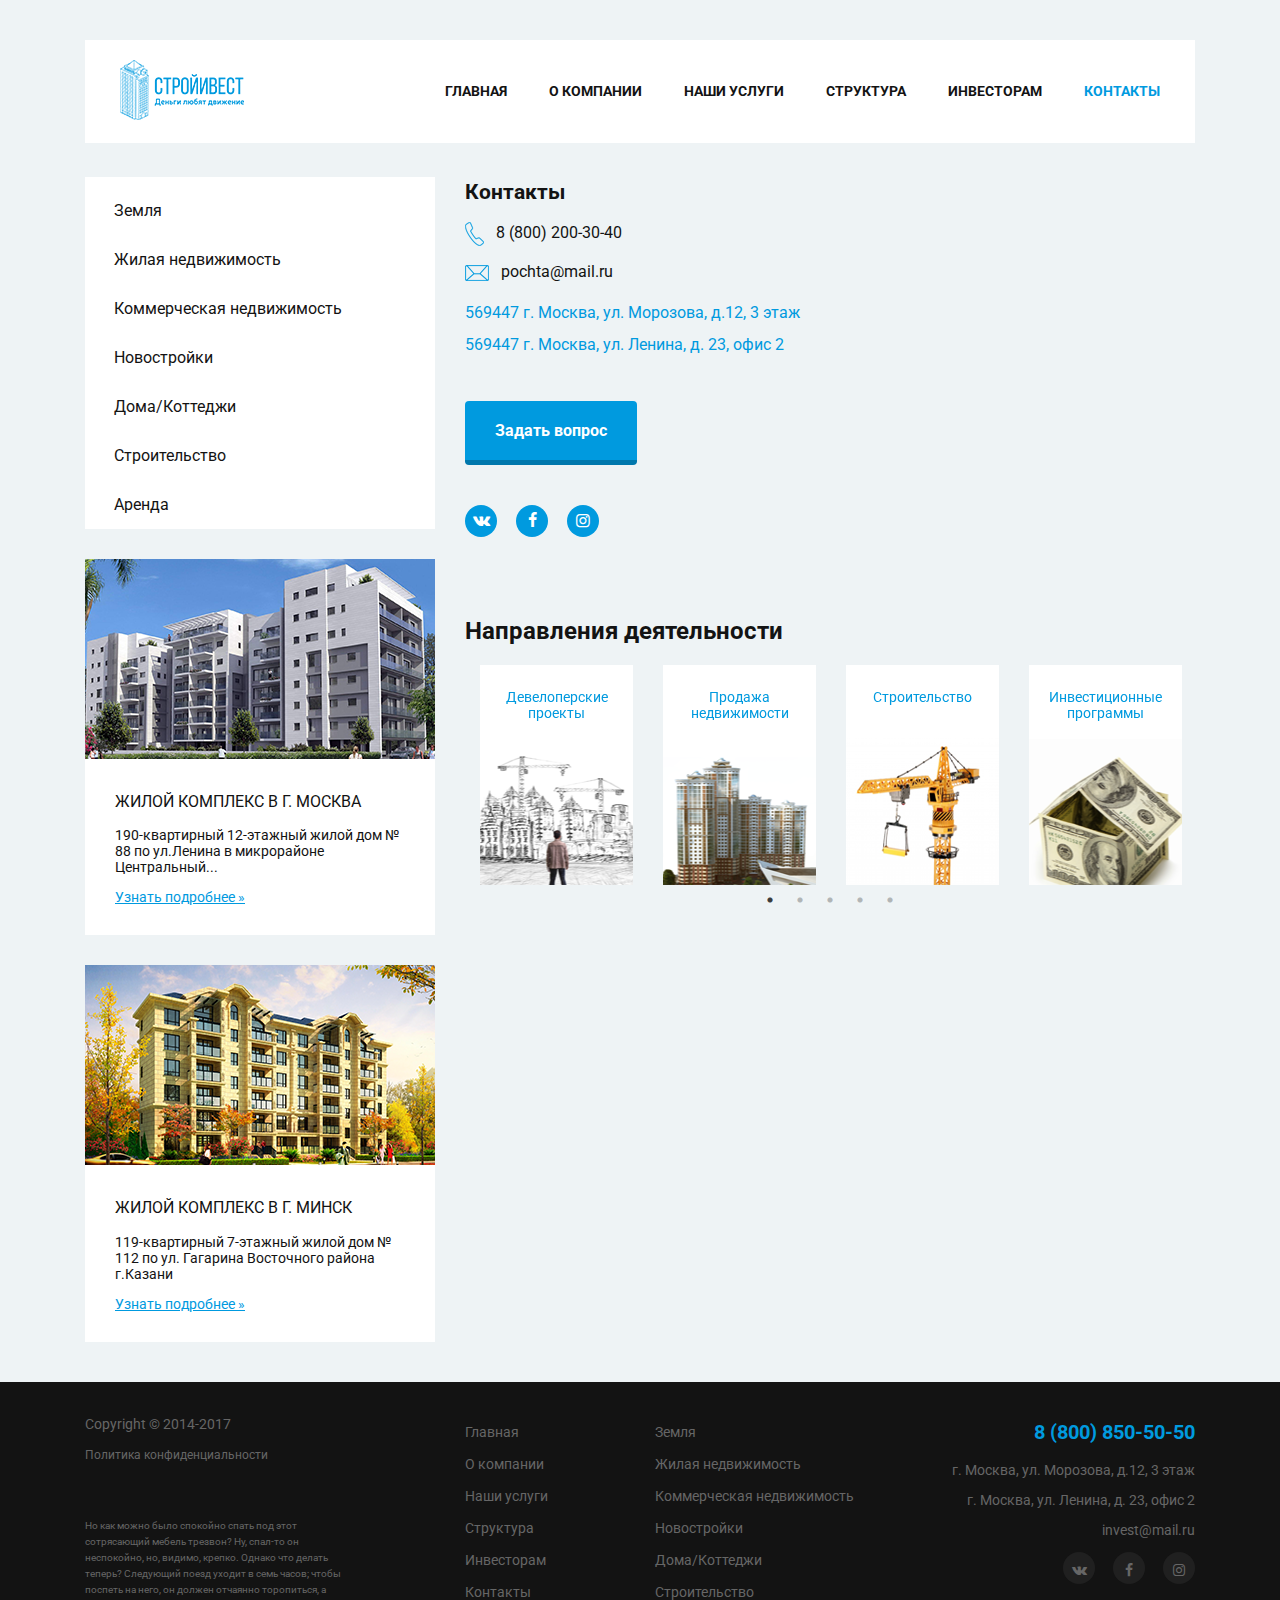
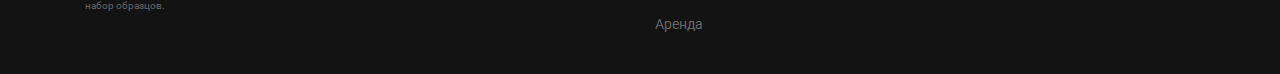
<file: Portfolio/StroyInvest/contacts.html>
<!DOCTYPE html>
<html lang="ru">
	<head>
		<meta charset="utf-8">
		<meta name="viewport" content="width=device-width, initial-scale=1, shrink-to-fit=no">
		<meta name="description" content="">
		<meta name="author" content="">
		<link rel="icon" href="../../../../favicon.ico">
		<link href="https://fonts.googleapis.com/css?family=Roboto:400,700&amp;subset=cyrillic-ext" rel="stylesheet">

		<title>StroiInvest</title>

		<link rel="stylesheet" href="slick/slick-theme.css">
		<link rel="stylesheet" href="slick/slick.css">

		<!-- Bootstrap core CSS -->
		<link href="css/bootstrap-grid.min.css" rel="stylesheet">

		<!-- Custom styles for this template -->
		<link href="css/main.css" rel="stylesheet">
	</head>

 <body>
  <div class="container">

 		<div class="top-nav">
				<div class="row justify-content-between align-items-center">
					<div class="col-md-auto">
						<div class="logo"><a href="#"><img src="img/logo.png" alt=""></a></div>
					</div>
					<!-- /.col-md-auto -->
					<div class="col-md-auto">
						<button class="top-nav_btn"><i class="icon-menu"></i></button>
						<ul class="top-nav_menu">
							<li><a href="index.html">Главная</a></li>
							<li><a href="about.html">О компании</a></li>
							<li><a href="#">Наши услуги</a></li>
							<li><a href="organization.html">Структура</a></li>
							<li><a href="investments.html">Инвесторам</a></li>
							<li><a class="active-link" href="contacts.html">Контакты</a></li>
						</ul>
					</div> 					<!-- /.col-md-auto -->
				</div> 				<!-- /.row justify-content-between align-items-center -->
 		</div> 			<!-- /.top-nav -->
 	
 		<div class="row">
 			<div class="col-md-4">
 				<div class="left-sidebar">
 					<div class="left-sidebar_btn">
 						<span>Категории</span>
 						<i class="icon-down-open"></i>

 					</div>
						<ul class="left-sidebar_menu">
							<li><a href="category.html">Земля</a></li>
							<li><a href="#">Жилая недвижимость</a></li>
							<li><a href="#">Коммерческая недвижимость</a></li>
							<li><a href="#">Новостройки</a></li>
							<li><a href="#">Дома/Коттеджи</a></li>
							<li><a href="#">Строительство</a></li>
							<li><a href="#">Аренда</a></li>
						</ul>
	
						<div class="left-sidebar_object">
							<img src="img/objects/object-preview-1.png" alt="">
								<div class="left-sidebar_object-description">
									<h3>жилой комплекс в г. москва</h3>
									<p>190-квартирный 12-этажный жилой дом № 88 по ул.Ленина в микрорайоне Центральный...</p>
									<a href="#">Узнать подробнее &raquo;</a>
								</div> <!-- /.left-sidebar_object-description -->
						</div> <!-- /.left-sidebar_object -->
	
						<div class="left-sidebar_object">
							<img src="img/objects/object-preview-2.png" alt="">
							 <div class="left-sidebar_object-description">
								 <h3>жилой комплекс в г. минск</h3>
								 <p>119-квартирный 7-этажный жилой дом № 112 по ул. Гагарина Восточного района г.Казани</p>
								 <a href="#">Узнать подробнее &raquo;</a>
						 </div> <!-- /.left-sidebar_object-description -->
					 </div> <!-- /.left-sidebar_object -->
 				</div> <!--/.Left sidebar-->
 			</div>		<!-- /.col-md-4 -->
					<div class="col-md-8">
						<div class="content">
							<h2>Контакты</h2>
							
									<div class="contacts">
										<div class="contacts">
											<p class="contacts-phone"><img class="contacts-img" src="img/contacts/phone.png" alt="">8 (800) 200-30-40</p>
											<p class="contacts-email"><img class="contacts-img" src="img/contacts/e-mail.png" alt="">pochta@mail.ru</p>

											<a href="#" class="contacts-address">569447 г. Москва, ул. Морозова, д.12, 3 этаж</a>
											<a href="#" class="contacts-address">569447 г. Москва, ул. Ленина, д. 23, офис 2</a>

											<a href="#" class="btn btn-primary contacts-btn">Задать вопрос
											</a>
											
										</div>
							
						<div class="contacts-social-links">
							<ul>
								<li><a href="#"><i class="icon-vkontakte"></i></a></li>
								<li><a href="#"><i class="icon-facebook"></i></a></li>
								<li><a href="#"><i class="icon-instagram"></i></a></li>
							</ul>
						</div>
					</div>				<!-- /.col-md -->
				</div> <!--/.content-->

						<div class="directions">
							<h2>Направления деятельности</h2>
							<div class="direction-blocks">
								<div class="directions-block" style="background-image: url(img/directions/1.png);">
									<h3>Девелоперские проекты</h3>
								</div>
								<div class="directions-block" style="background-image: url(img/directions/2.png);">
									<h3>Продажа недвижимости</h3>
								</div>
								<div class="directions-block" style="background-image: url(img/directions/3.png);">
									<h3>Строительство</h3>
								</div>
								<div class="directions-block" style="background-image: url(img/directions/4.png);">
									<h3>Инвестиционные программы</h3>
								</div>
								<div class="directions-block" style="background-image: url(img/directions/4.png);">
									<h3>Финансовые инструменты</h3>
								</div>
							</div> <!--/.direction-blocks-->
						</div>	<!-- /.directions -->
					</div>  <!-- /.col-md-8 -->
 		</div> <!-- /.row -->
 	</div> <!--/.container -->

		<footer class="footer">
			<div class="container">
				<div class="row">
					<div class="col-md-4 ">
						<div class="copy">
							<p>Copyright © 2014-2017</p>
							<a class="footer-policy-link" href="#">Политика конфиденциальности</a>
							<small>
								Но как можно было спокойно спать под этот сотрясающий мебель трезвон? Ну, спал-то он неспокойно, но, видимо, крепко. Однако что делать теперь? Следующий поезд уходит в семь часов; чтобы поспеть на него, он должен отчаянно торопиться, а набор образцов.
							</small>
						</div>
					</div>				<!-- /.col-md -->
					<div class="col-md-2 col-6">
						<ul class="footer_menu">
								<li><a href="#">Главная</a></li>
								<li><a href="#">О компании</a></li>
								<li><a href="#">Наши услуги</a></li>
								<li><a href="#">Структура</a></li>
								<li><a href="#">Инвесторам</a></li>
								<li><a href="#">Контакты</a></li>
							</ul>
					</div>				<!-- /.col-md -->
					<div class="col-md col-6">
						<ul class="footer_menu">
								<li><a href="#">Земля</a></li>
								<li><a href="#">Жилая недвижимость</a></li>
								<li><a href="#">Коммерческая недвижимость</a></li>
								<li><a href="#">Новостройки</a></li>
								<li><a href="#">Дома/Коттеджи</a></li>
								<li><a href="#">Строительство</a></li>
								<li><a href="#">Аренда</a></li>
							</ul>
					</div>				<!-- /.col-md -->
					<div class="col-md-3">
						<div class="footer-contacts">
							<p class="footer-contacts_phone">8 (800) 850-50-50</p>
							<p class="footer-contacts_address">г. Москва, ул. Морозова, д.12, 3 этаж</p>
							<p class="footer-contacts_address">г. Москва, ул. Ленина, д. 23, офис 2</p>
							<p class="footer-contacts_email">invest@mail.ru</p>
						</div>
							
						<div class="footer-social-links">
							<ul>
								<li><a href="#"><i class="icon-vkontakte"></i></a></li>
								<li><a href="#"><i class="icon-facebook"></i></a></li>
								<li><a href="#"><i class="icon-instagram"></i></a></li>
							</ul>
						</div>
					</div>				<!-- /.col-md -->
				</div>  <!-- /.row -->
			</div>		<!-- /.container -->
		</footer>


<script src="js/jquery-1.12.4.min.js"></script>
<script src="js/powerange.min.js"></script>
<script src="slick/slick.js"></script>
<script src="js/main.js"></script>
	
	</body>
</html>
</file>
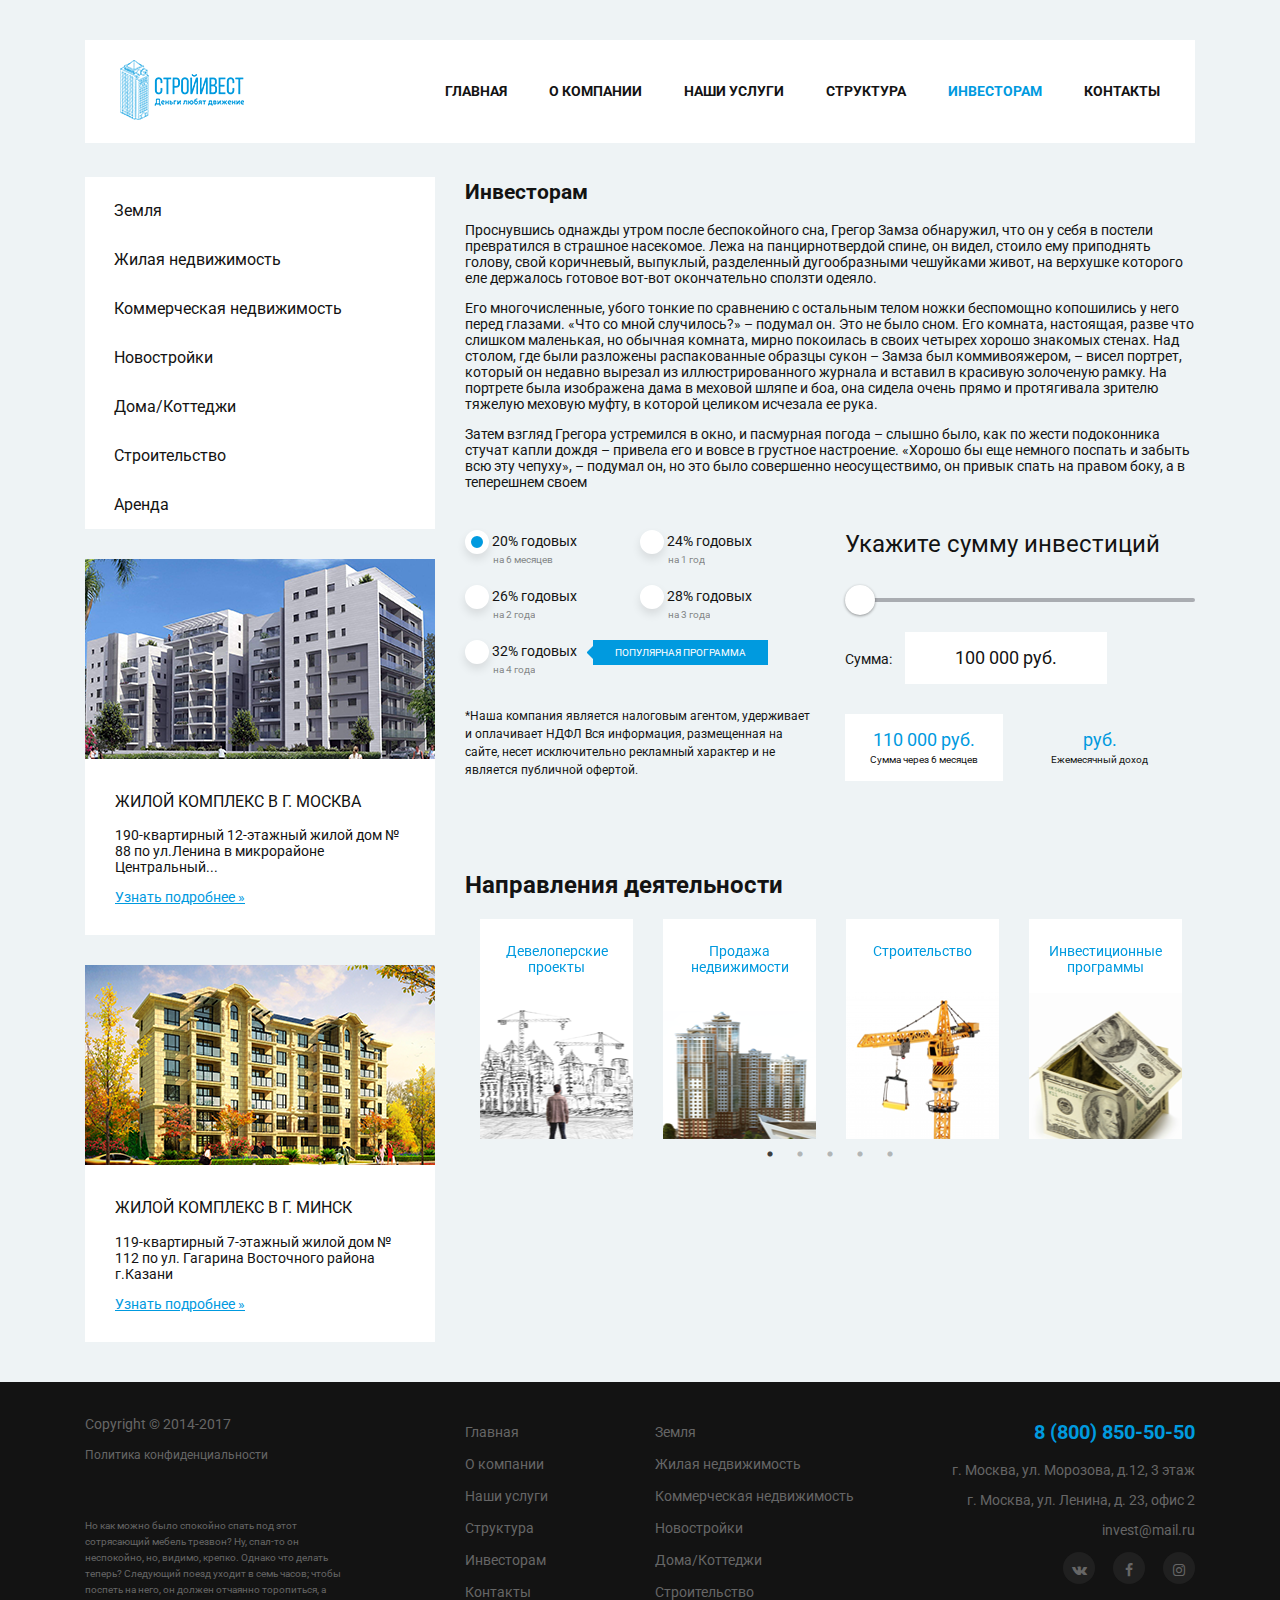
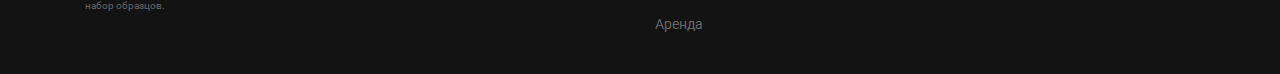
<file: Portfolio/StroyInvest/investments.html>
<!DOCTYPE html>
<html lang="ru">
	<head>
		<meta charset="utf-8">
		<meta name="viewport" content="width=device-width, initial-scale=1, shrink-to-fit=no">
		<meta name="description" content="">
		<meta name="author" content="">
		<link rel="icon" href="../../../../favicon.ico">
		<link href="https://fonts.googleapis.com/css?family=Roboto:400,700&amp;subset=cyrillic-ext" rel="stylesheet">

		<title>StroiInvest</title>
		<link rel="stylesheet" href="css/powerange.min.css">
		<link rel="stylesheet" href="slick/slick-theme.css">
		<link rel="stylesheet" href="slick/slick.css">


		<!-- Bootstrap core CSS -->
		<link href="css/bootstrap-grid.min.css" rel="stylesheet">

		<!-- Custom styles for this template -->
		<link href="css/main.css" rel="stylesheet">
	</head>

 <body>
  <div class="container">

 		<div class="top-nav">
				<div class="row justify-content-between align-items-center">
					<div class="col-md-auto">
						<div class="logo"><a href="#"><img src="img/logo.png" alt=""></a></div>
					</div>
					<!-- /.col-md-auto -->
					<div class="col-md-auto">
						<button class="top-nav_btn"><i class="icon-menu"></i></button>
						<ul class="top-nav_menu">
							<li><a href="index.html">Главная</a></li>
							<li><a href="about.html">О компании</a></li>
							<li><a href="#">Наши услуги</a></li>
							<li><a href="organization.html">Структура</a></li>
							<li><a class="active-link" href="investments.html">Инвесторам</a></li>
							<li><a href="contacts.html">Контакты</a></li>
						</ul>
					</div> 					<!-- /.col-md-auto -->
				</div> 				<!-- /.row justify-content-between align-items-center -->
 		</div> 			<!-- /.top-nav -->
 	
 		<div class="row">
 			<div class="col-md-4">
 				<div class="left-sidebar">
 					<div class="left-sidebar_btn">
 						<span>Категории</span>
 						<i class="icon-down-open"></i>

 					</div>
						<ul class="left-sidebar_menu">
							<li><a href="category.html">Земля</a></li>
							<li><a href="#">Жилая недвижимость</a></li>
							<li><a href="#">Коммерческая недвижимость</a></li>
							<li><a href="#">Новостройки</a></li>
							<li><a href="#">Дома/Коттеджи</a></li>
							<li><a href="#">Строительство</a></li>
							<li><a href="#">Аренда</a></li>
						</ul>
	
						<div class="left-sidebar_object">
							<img src="img/objects/object-preview-1.png" alt="">
								<div class="left-sidebar_object-description">
									<h3>жилой комплекс в г. москва</h3>
									<p>190-квартирный 12-этажный жилой дом № 88 по ул.Ленина в микрорайоне Центральный...</p>
									<a href="#">Узнать подробнее &raquo;</a>
								</div> <!-- /.left-sidebar_object-description -->
						</div> <!-- /.left-sidebar_object -->
	
						<div class="left-sidebar_object">
							<img src="img/objects/object-preview-2.png" alt="">
							 <div class="left-sidebar_object-description">
								 <h3>жилой комплекс в г. минск</h3>
								 <p>119-квартирный 7-этажный жилой дом № 112 по ул. Гагарина Восточного района г.Казани</p>
								 <a href="#">Узнать подробнее &raquo;</a>
						 </div> <!-- /.left-sidebar_object-description -->
					 </div> <!-- /.left-sidebar_object -->
 				</div> <!--/.Left sidebar-->
 			</div>		<!-- /.col-md-4 -->
					<div class="col-md-8">
						<div class="content">
							<h2>Инвесторам</h2>
							<p>Проснувшись однажды утром после беспокойного сна, Грегор Замза обнаружил, что он у себя в постели превратился в страшное насекомое. Лежа на панцирнотвердой спине, он видел, стоило ему приподнять голову, свой коричневый, выпуклый, разделенный дугообразными чешуйками живот, на верхушке которого еле держалось готовое вот-вот окончательно сползти одеяло.</p>
							<p>Его многочисленные, убого тонкие по сравнению с остальным телом ножки беспомощно копошились у него перед глазами. «Что со мной случилось?» – подумал он. Это не было сном. Его комната, настоящая, разве что слишком маленькая, но обычная комната, мирно покоилась в своих четырех хорошо знакомых стенах. Над столом, где были разложены распакованные образцы сукон – Замза был коммивояжером, – висел портрет, который он недавно вырезал из иллюстрированного журнала и вставил в красивую золоченую рамку. На портрете была изображена дама в меховой шляпе и боа, она сидела очень прямо и протягивала зрителю тяжелую меховую муфту, в которой целиком исчезала ее рука.</p>
							<p>Затем взгляд Грегора устремился в окно, и пасмурная погода – слышно было, как по жести подоконника стучат капли дождя – привела его и вовсе в грустное настроение. «Хорошо бы еще немного поспать и забыть всю эту чепуху», – подумал он, но это было совершенно неосуществимо, он привык спать на правом боку, а в теперешнем своем</p>
						</div> <!--/.content-->
	
						<div class="calc">
							<div class="row">
								<div class="col-md-6">
									<div class="calc-programs">
										<div class="calc-radio">
											<input type="radio" data-month="6" data-per="0.2" checked name="programs" id="first">
											<label for="first">
												<span>20% годовых<small>на 6 месяцев</small></span>
											</label>
											</div>										<!-- /.calc-radio -->
											<div class="calc-radio">
												<input type="radio" data-month="12" data-per="0.24" name="programs" id="second">
												<label for="second">
												<span>24% годовых<small>на 1 год</small></span>
											</label>
											</div>										<!-- /.calc-radio -->
											<div class="calc-radio">
												<input type="radio" data-month="24" data-per="0.26" name="programs" id="third">
												<label for="third">
												<span>26% годовых<small>на 2 года</small></span>
											</label>
											</div>										<!-- /.calc-radio -->
											<div class="calc-radio">
												<input type="radio" data-month="36" data-per="0.28" name="programs" id="fourth">
												<label for="fourth">
												<span>28% годовых<small>на 3 года</small></span>
											</label>
											</div>										<!-- /.calc-radio -->
											<div class="calc-radio">
												<input type="radio" data-month="48" data-per="0.32" name="programs" id="fifth">
												<label for="fifth">
												<span>32% годовых<small>на 4 года</small></span>
											</label>
												<div class="calc-popular">
													популярная программа
												</div>
										 </div>							<!-- /.calc-radio -->
											
									</div>								<!-- /.calc-programs -->

									<div class="calc-legal">
												<p>*Наша компания является налоговым агентом, удерживает и оплачивает НДФЛ Вся информация, размещенная на сайте, несет исключительно рекламный характер и не является публичной офертой.</p>
									</div>
								</div>								<!-- /.col-md-6 -->
								
								<div class="col-md-6">
									<h4>Укажите сумму инвестиций</h4>
									<input type="text" class="calc-range" name="summ">
									<div class="calc-summ_invest">
										<span class="calc-summ_invest_label">Сумма:</span>
										<span class="calc-summ_invest_num"><span>100 000</span> руб.</span>
									</div>
									<div>
										<span class="calc-total">
											<strong><span id="total">110 000</span> руб.</strong> <br>
											<small>Сумма через <span id="month">6</span> месяцев</small>
										</span>
										<span class="calc-monthly">
											<strong><span></span> руб.</strong> <br>
											<small>Ежемесячный доход</small>
										</span>
										
									</div>
								</div>						<!-- /.col-md-6 -->
							</div>						<!-- /.row -->
						</div>						<!-- /.calc -->
<!-- Направления деятельности -->
						<div class="directions">
							<h2>Направления деятельности</h2>
							<div class="direction-blocks">
								<div class="directions-block" style="background-image: url(img/directions/1.png);">
									<h3>Девелоперские проекты</h3>
								</div>
								<div class="directions-block" style="background-image: url(img/directions/2.png);">
									<h3>Продажа недвижимости</h3>
								</div>
								<div class="directions-block" style="background-image: url(img/directions/3.png);">
									<h3>Строительство</h3>
								</div>
								<div class="directions-block" style="background-image: url(img/directions/4.png);">
									<h3>Инвестиционные программы</h3>
								</div>
								<div class="directions-block" style="background-image: url(img/directions/4.png);">
									<h3>Финансовые инструменты</h3>
								</div>
							</div> <!--/.direction-blocks-->
						</div>	<!-- /.directions -->
<!-- ./Направления деятельности -->

					</div>  <!-- /.col-md-8 -->
 		</div> <!-- /.row -->
 	</div> <!--/.container -->

		<footer class="footer">
			<div class="container">
				<div class="row">
					<div class="col-md-4 ">
						<div class="copy">
							<p>Copyright © 2014-2017</p>
							<a class="footer-policy-link" href="#">Политика конфиденциальности</a>
							<small>
								Но как можно было спокойно спать под этот сотрясающий мебель трезвон? Ну, спал-то он неспокойно, но, видимо, крепко. Однако что делать теперь? Следующий поезд уходит в семь часов; чтобы поспеть на него, он должен отчаянно торопиться, а набор образцов.
							</small>
						</div>
					</div>				<!-- /.col-md -->
					<div class="col-md-2 col-6">
						<ul class="footer_menu">
								<li><a href="#">Главная</a></li>
								<li><a href="#">О компании</a></li>
								<li><a href="#">Наши услуги</a></li>
								<li><a href="#">Структура</a></li>
								<li><a href="#">Инвесторам</a></li>
								<li><a href="#">Контакты</a></li>
							</ul>
					</div>				<!-- /.col-md -->
					<div class="col-md col-6">
						<ul class="footer_menu">
								<li><a href="#">Земля</a></li>
								<li><a href="#">Жилая недвижимость</a></li>
								<li><a href="#">Коммерческая недвижимость</a></li>
								<li><a href="#">Новостройки</a></li>
								<li><a href="#">Дома/Коттеджи</a></li>
								<li><a href="#">Строительство</a></li>
								<li><a href="#">Аренда</a></li>
							</ul>
					</div>				<!-- /.col-md -->
					<div class="col-md-3">
						<div class="footer-contacts">
							<p class="footer-contacts_phone">8 (800) 850-50-50</p>
							<p class="footer-contacts_address">г. Москва, ул. Морозова, д.12, 3 этаж</p>
							<p class="footer-contacts_address">г. Москва, ул. Ленина, д. 23, офис 2</p>
							<p class="footer-contacts_email">invest@mail.ru</p>
						</div>
							
						<div class="footer-social-links">
							<ul>
								<li><a href="#"><i class="icon-vkontakte"></i></a></li>
								<li><a href="#"><i class="icon-facebook"></i></a></li>
								<li><a href="#"><i class="icon-instagram"></i></a></li>
							</ul>
						</div>
					</div>				<!-- /.col-md -->
				</div>  <!-- /.row -->
			</div>		<!-- /.container -->
		</footer>


<script src="js/jquery-1.12.4.min.js"></script>
<script src="js/powerange.min.js"></script>
<script src="slick/slick.js"></script>
<script src="js/main.js"></script>

	
	</body>
</html>
</file>
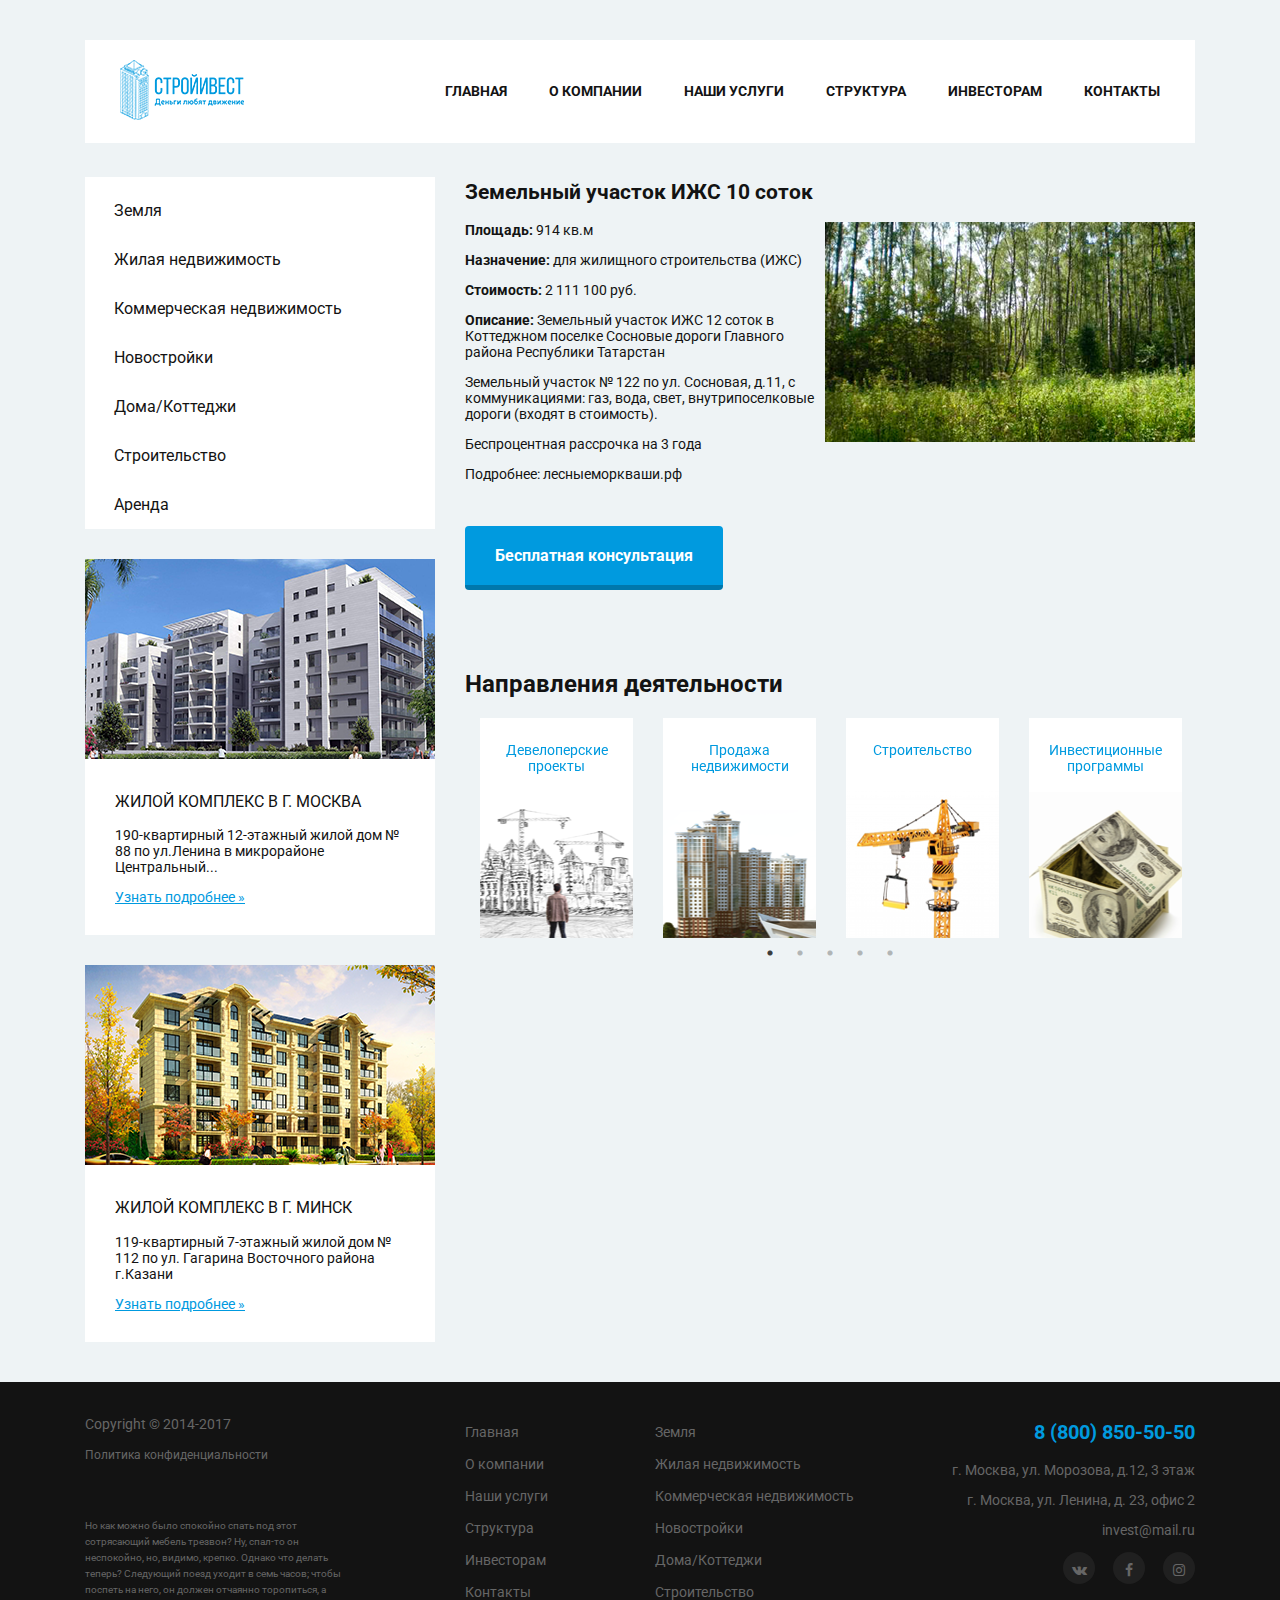
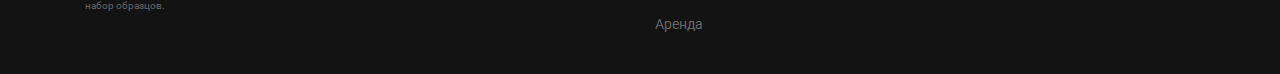
<file: Portfolio/StroyInvest/object-page.html>
<!DOCTYPE html>
<html lang="ru">
	<head>
		<meta charset="utf-8">
		<meta name="viewport" content="width=device-width, initial-scale=1, shrink-to-fit=no">
		<meta name="description" content="">
		<meta name="author" content="">
		<link rel="icon" href="../../../../favicon.ico">
		<link href="https://fonts.googleapis.com/css?family=Roboto:400,700&amp;subset=cyrillic-ext" rel="stylesheet">

		<title>StroiInvest</title>

		<link rel="stylesheet" href="slick/slick-theme.css">
		<link rel="stylesheet" href="slick/slick.css">
	 <link rel="stylesheet" href="css/powerange.min.css">

		<!-- Bootstrap core CSS -->
		<link href="css/bootstrap-grid.min.css" rel="stylesheet">

		<!-- Custom styles for this template -->
		<link href="css/main.css" rel="stylesheet">
	</head>

 <body>
  <div class="container">

 		<div class="top-nav">
				<div class="row justify-content-between align-items-center">
					<div class="col-md-auto">
						<div class="logo"><a href="#"><img src="img/logo.png" alt=""></a></div>
					</div>
					<!-- /.col-md-auto -->
					<div class="col-md-auto">
						<button class="top-nav_btn"><i class="icon-menu"></i></button>
						<ul class="top-nav_menu">
							<li><a href="index.html">Главная</a></li>
							<li><a href="about.html">О компании</a></li>
							<li><a href="#">Наши услуги</a></li>
							<li><a href="organization.html">Структура</a></li>
							<li><a href="investments.html">Инвесторам</a></li>
							<li><a href="contacts.html">Контакты</a></li>
						</ul>
					</div> 					<!-- /.col-md-auto -->
				</div> 				<!-- /.row justify-content-between align-items-center -->
 		</div> 			<!-- /.top-nav -->
 	
 		<div class="row">
 			<div class="col-md-4">
 				<div class="left-sidebar">
 					<div class="left-sidebar_btn">
 						<span>Категории</span>
 						<i class="icon-down-open"></i>

 					</div>
						<ul class="left-sidebar_menu">
							<li><a href="category.html">Земля</a></li>
							<li><a href="#">Жилая недвижимость</a></li>
							<li><a href="#">Коммерческая недвижимость</a></li>
							<li><a href="#">Новостройки</a></li>
							<li><a href="#">Дома/Коттеджи</a></li>
							<li><a href="#">Строительство</a></li>
							<li><a href="#">Аренда</a></li>
						</ul>
	
						<div class="left-sidebar_object">
							<img src="img/objects/object-preview-1.png" alt="">
								<div class="left-sidebar_object-description">
									<h3>жилой комплекс в г. москва</h3>
									<p>190-квартирный 12-этажный жилой дом № 88 по ул.Ленина в микрорайоне Центральный...</p>
									<a href="#">Узнать подробнее &raquo;</a>
								</div> <!-- /.left-sidebar_object-description -->
						</div> <!-- /.left-sidebar_object -->
	
						<div class="left-sidebar_object">
							<img src="img/objects/object-preview-2.png" alt="">
							 <div class="left-sidebar_object-description">
								 <h3>жилой комплекс в г. минск</h3>
								 <p>119-квартирный 7-этажный жилой дом № 112 по ул. Гагарина Восточного района г.Казани</p>
								 <a href="#">Узнать подробнее &raquo;</a>
						 </div> <!-- /.left-sidebar_object-description -->
					 </div> <!-- /.left-sidebar_object -->
 				</div> <!--/.Left sidebar-->
 			</div>		<!-- /.col-md-4 -->
					<div class="col-md-8">

						<div class="content">

							<h2>Земельный участок ИЖС 10 соток</h2>
							<div class="object-page_galery">
									<img src="img/category/2.png" alt="Галерея">
							</div>
							<div class="object-page">
								<div class="object-page_text">
									<p><b>Площадь:</b> 914 кв.м</p>
									<p><b>Назначение:</b> для жилищного строительства (ИЖС)</p>
									<p><b>Стоимость:</b> 2 111 100 руб.</p>
									<p><b>Описание:</b> Земельный участок ИЖС 12 соток в Коттеджном поселке Сосновые дороги Главного района Республики Татарстан</p>
									<p>Земельный участок № 122 по ул. Сосновая, д.11, с коммуникациями: газ, вода, свет, внутрипоселковые дороги (входят в стоимость).</p>
									<p>Беспроцентная рассрочка на 3 года</p>
									<p>Подробнее: лесныеморкваши.рф</p>
								</div>
								
								<a href="#" class="btn btn-primary">Бесплатная консультация</a>
							</div>

						</div> <!--/.content-->

<!-- Направления деятельности -->
						<div class="directions">
							<h2>Направления деятельности</h2>
							<div class="direction-blocks">
								<div class="directions-block" style="background-image: url(img/directions/1.png);">
									<h3>Девелоперские проекты</h3>
								</div>
								<div class="directions-block" style="background-image: url(img/directions/2.png);">
									<h3>Продажа недвижимости</h3>
								</div>
								<div class="directions-block" style="background-image: url(img/directions/3.png);">
									<h3>Строительство</h3>
								</div>
								<div class="directions-block" style="background-image: url(img/directions/4.png);">
									<h3>Инвестиционные программы</h3>
								</div>
								<div class="directions-block" style="background-image: url(img/directions/4.png);">
									<h3>Финансовые инструменты</h3>
								</div>
							</div> <!--/.direction-blocks-->
						</div>	<!-- /.directions -->
<!-- ./Направления деятельности -->

					</div>  <!-- /.col-md-8 -->
 		</div> <!-- /.row -->
 	</div> <!--/.container -->

		<footer class="footer">
			<div class="container">
				<div class="row">
					<div class="col-md-4 ">
						<div class="copy">
							<p>Copyright © 2014-2017</p>
							<a class="footer-policy-link" href="#">Политика конфиденциальности</a>
							<small>
								Но как можно было спокойно спать под этот сотрясающий мебель трезвон? Ну, спал-то он неспокойно, но, видимо, крепко. Однако что делать теперь? Следующий поезд уходит в семь часов; чтобы поспеть на него, он должен отчаянно торопиться, а набор образцов.
							</small>
						</div>
					</div>				<!-- /.col-md -->
					<div class="col-md-2 col-6">
						<ul class="footer_menu">
								<li><a href="#">Главная</a></li>
								<li><a href="#">О компании</a></li>
								<li><a href="#">Наши услуги</a></li>
								<li><a href="#">Структура</a></li>
								<li><a href="#">Инвесторам</a></li>
								<li><a href="#">Контакты</a></li>
							</ul>
					</div>				<!-- /.col-md -->
					<div class="col-md col-6">
						<ul class="footer_menu">
								<li><a href="#">Земля</a></li>
								<li><a href="#">Жилая недвижимость</a></li>
								<li><a href="#">Коммерческая недвижимость</a></li>
								<li><a href="#">Новостройки</a></li>
								<li><a href="#">Дома/Коттеджи</a></li>
								<li><a href="#">Строительство</a></li>
								<li><a href="#">Аренда</a></li>
							</ul>
					</div>				<!-- /.col-md -->
					<div class="col-md-3">
						<div class="footer-contacts">
							<p class="footer-contacts_phone">8 (800) 850-50-50</p>
							<p class="footer-contacts_address">г. Москва, ул. Морозова, д.12, 3 этаж</p>
							<p class="footer-contacts_address">г. Москва, ул. Ленина, д. 23, офис 2</p>
							<p class="footer-contacts_email">invest@mail.ru</p>
						</div>
							
						<div class="footer-social-links">
							<ul>
								<li><a href="#"><i class="icon-vkontakte"></i></a></li>
								<li><a href="#"><i class="icon-facebook"></i></a></li>
								<li><a href="#"><i class="icon-instagram"></i></a></li>
							</ul>
						</div>
					</div>				<!-- /.col-md -->
				</div>  <!-- /.row -->
			</div>		<!-- /.container -->
		</footer>


<script src="js/jquery-1.12.4.min.js"></script>
<script src="slick/slick.js"></script>
<script src="js/powerange.min.js"></script>

<script src="js/main.js"></script>

	
	</body>
</html>
</file>
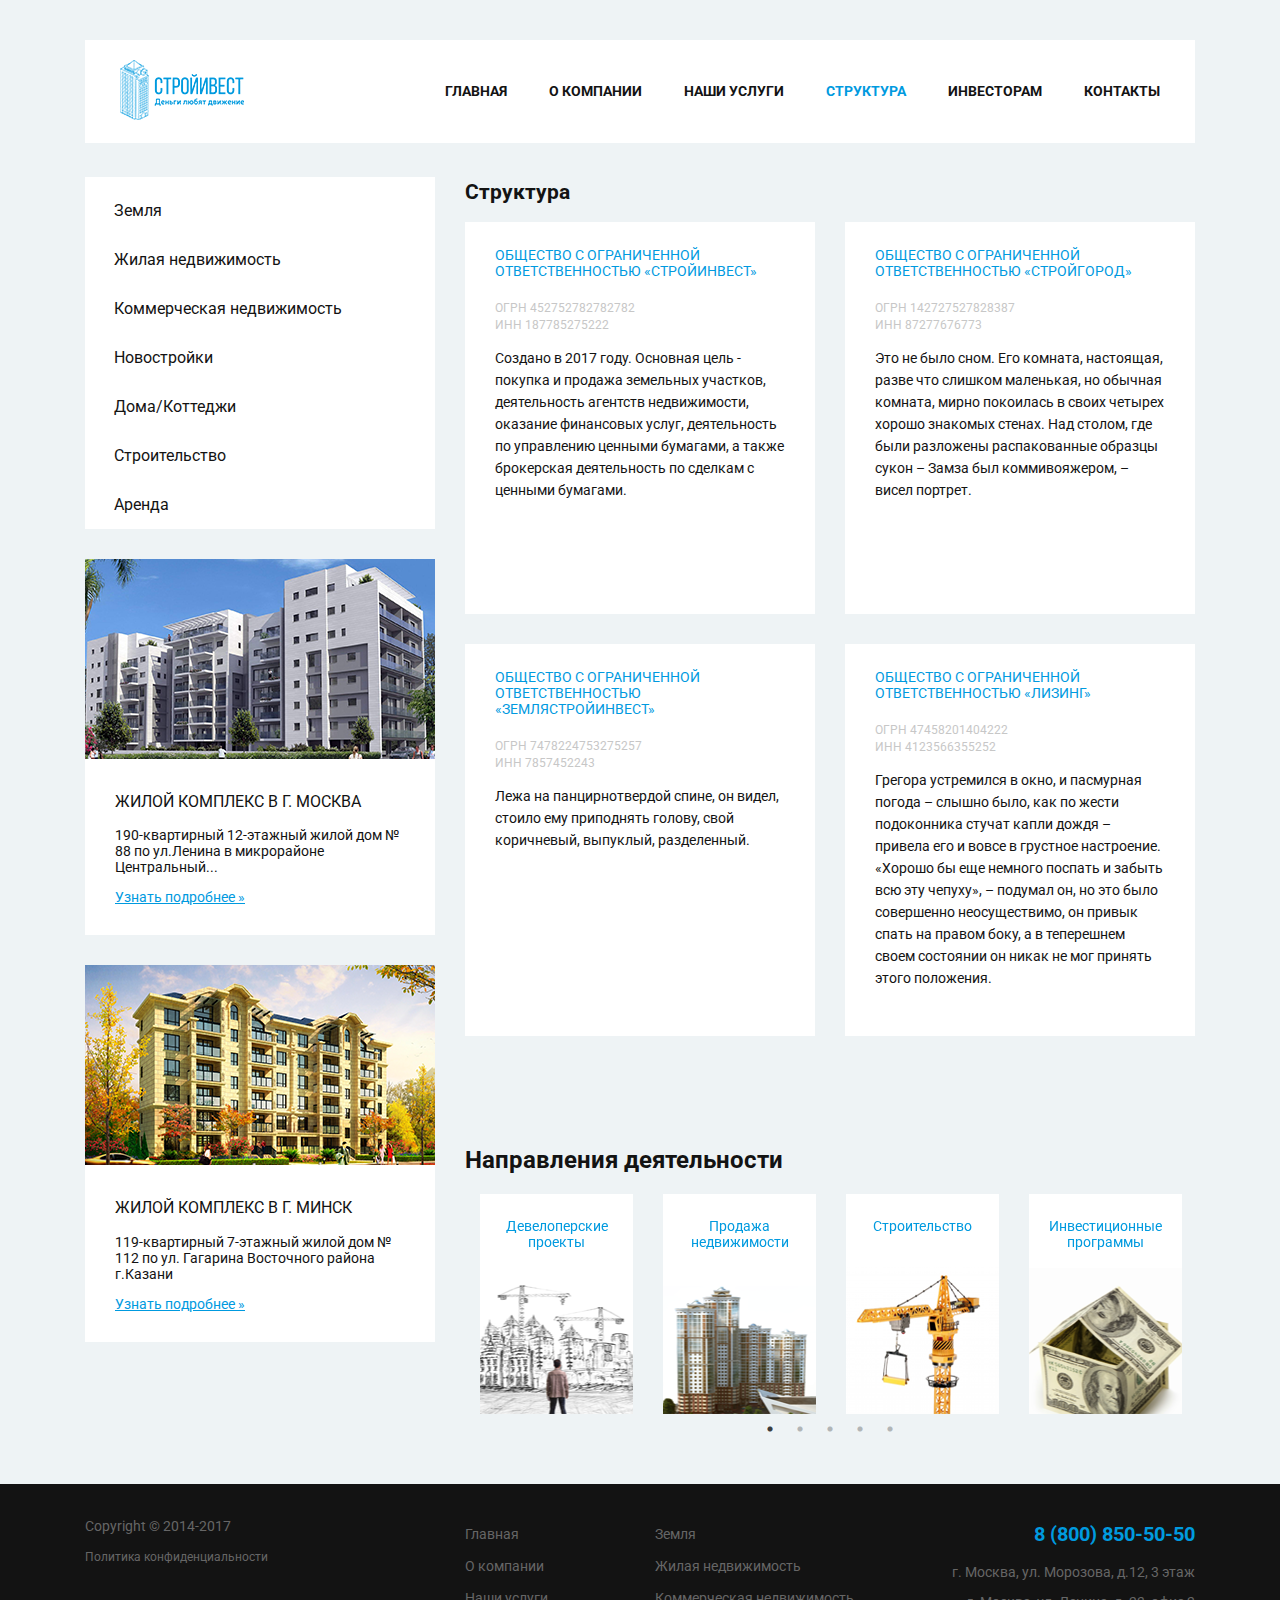
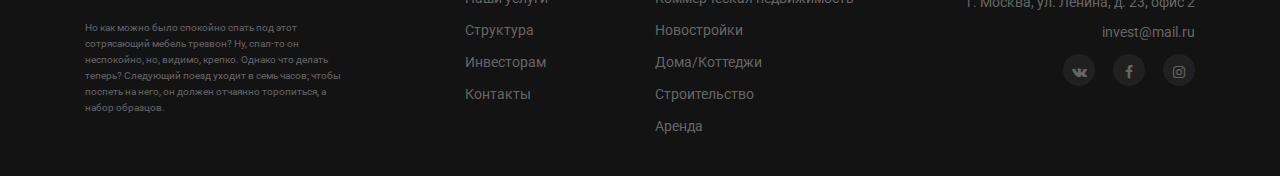
<file: Portfolio/StroyInvest/organization.html>
<!DOCTYPE html>
<html lang="ru">
	<head>
		<meta charset="utf-8">
		<meta name="viewport" content="width=device-width, initial-scale=1, shrink-to-fit=no">
		<meta name="description" content="">
		<meta name="author" content="">
		<link rel="icon" href="../../../../favicon.ico">
		<link href="https://fonts.googleapis.com/css?family=Roboto:400,700&amp;subset=cyrillic-ext" rel="stylesheet">

		<title>StroiInvest</title>

<link rel="stylesheet" href="slick/slick-theme.css">
		<link rel="stylesheet" href="slick/slick.css">
		<link rel="stylesheet" href="css/powerange.min.css">

		<!-- Bootstrap core CSS -->
		<link href="css/bootstrap-grid.min.css" rel="stylesheet">

		<!-- Custom styles for this template -->
		<link href="css/main.css" rel="stylesheet">
	</head>

 <body>
  <div class="container">

 		<div class="top-nav">
				<div class="row justify-content-between align-items-center">
					<div class="col-md-auto">
						<div class="logo"><a href="#"><img src="img/logo.png" alt=""></a></div>
					</div>			<!-- /.col-md-auto -->
					<div class="col-md-auto">
						<button class="top-nav_btn"><i class="icon-menu"></i></button>
						<ul class="top-nav_menu">
							<li><a href="index.html">Главная</a></li>
							<li><a href="about.html">О компании</a></li>
							<li><a href="#">Наши услуги</a></li>
							<li><a class="active-link" href="organization.html">Структура</a></li>
							<li><a href="investments.html">Инвесторам</a></li>
							<li><a href="contacts.html">Контакты</a></li>
						</ul>
					</div> 			<!-- /.col-md-auto -->
				</div> 			<!-- /.row justify-content-between align-items-center -->
 		</div> 			<!-- /.top-nav -->
 	
 		<div class="row">
 			<div class="col-md-4">
 				<div class="left-sidebar">
 					<div class="left-sidebar_btn">
 						<span>Категории</span>
 						<i class="icon-down-open"></i>

 					</div>
						<ul class="left-sidebar_menu">
							<li><a href="category.html">Земля</a></li>
							<li><a href="#">Жилая недвижимость</a></li>
							<li><a href="#">Коммерческая недвижимость</a></li>
							<li><a href="#">Новостройки</a></li>
							<li><a href="#">Дома/Коттеджи</a></li>
							<li><a href="#">Строительство</a></li>
							<li><a href="#">Аренда</a></li>
						</ul>
	
						<div class="left-sidebar_object">
							<img src="img/objects/object-preview-1.png" alt="">
								<div class="left-sidebar_object-description">
									<h3>жилой комплекс в г. москва</h3>
									<p>190-квартирный 12-этажный жилой дом № 88 по ул.Ленина в микрорайоне Центральный...</p>
									<a href="#">Узнать подробнее &raquo;</a>
								</div> <!-- /.left-sidebar_object-description -->
						</div> <!-- /.left-sidebar_object -->
	
						<div class="left-sidebar_object">
							<img src="img/objects/object-preview-2.png" alt="">
							 <div class="left-sidebar_object-description">
								 <h3>жилой комплекс в г. минск</h3>
								 <p>119-квартирный 7-этажный жилой дом № 112 по ул. Гагарина Восточного района г.Казани</p>
								 <a href="#">Узнать подробнее &raquo;</a>
						 </div> <!-- /.left-sidebar_object-description -->
					 </div> <!-- /.left-sidebar_object -->
 				</div> <!--/.Left sidebar-->
 			</div>		<!-- /.col-md-4 -->
 			
					<div class="col-md-8">

						<div class="content">
							
							<h2>Структура</h2>
							
									<div class="row">
										<div class="col-md-6">
											<div class="organization-card">
												<a href="#" class="organization-title">Общество с ограниченной ответственностью «Стройинвест»</a>
												<small>ОГРН 452752782782782 <br>ИНН 187785275222</small>
												<p>Создано в 2017 году. Основная цель - покупка и продажа земельных участков, деятельность агентств недвижимости, оказание финансовых услуг, деятельность по управлению ценными бумагами, а также брокерская деятельность по сделкам с ценными бумагами. </p>
											</div>											<!-- /.organization-card -->
										</div>										<!-- /.col-md-6 -->
										<div class="col-md-6">
											<div class="organization-card">
												<a href="#" class="organization-title">Общество с ограниченной ответственностью «СТРОЙгород»</a>
												<small>ОГРН 142727527828387 <br>ИНН 87277676773</small>
												<p>Это не было сном. Его комната, настоящая, разве что слишком маленькая, но обычная комната, мирно покоилась в своих четырех хорошо знакомых стенах. Над столом, где были разложены распакованные образцы сукон – Замза был коммивояжером, – висел портрет.</p>
											</div>											<!-- /.organization-card -->
										</div>										<!-- /.col-md-6 -->
										<div class="col-md-6">
											<div class="organization-card">
												<a href="#" class="organization-title">Общество с ограниченной ответственностью «землястройинвест» </a>
												<small>ОГРН 7478224753275257 <br>ИНН 7857452243</small>
												<p>Лежа на панцирнотвердой спине, он видел, стоило ему приподнять голову, свой коричневый, выпуклый, разделенный.</p>
											</div>											<!-- /.organization-card -->
										</div>										<!-- /.col-md-6 -->
										<div class="col-md-6">
											<div class="organization-card">
												<a href="#" class="organization-title">Общество с ограниченной ответственностью «лизинг»</a>
												<small>ОГРН 47458201404222 <br>ИНН 4123566355252</small>
												<p>Грегора устремился в окно, и пасмурная погода – слышно было, как по жести подоконника стучат капли дождя – привела его и вовсе в грустное настроение. «Хорошо бы еще немного поспать и забыть всю эту чепуху», – подумал он, но это было совершенно неосуществимо, он привык спать на правом боку, а в теперешнем своем состоянии он никак не мог принять этого положения.</p>
											</div>											<!-- /.organization-card -->
										</div>										<!-- /.col-md-6 -->
									</div>									<!-- /.row -->
							 </div><!--/.content-->

						<div class="directions">
							<h2>Направления деятельности</h2>
							<div class="direction-blocks">
								<div class="directions-block" style="background-image: url(img/directions/1.png);">
									<h3>Девелоперские проекты</h3>
								</div>
								<div class="directions-block" style="background-image: url(img/directions/2.png);">
									<h3>Продажа недвижимости</h3>
								</div>
								<div class="directions-block" style="background-image: url(img/directions/3.png);">
									<h3>Строительство</h3>
								</div>
								<div class="directions-block" style="background-image: url(img/directions/4.png);">
									<h3>Инвестиционные программы</h3>
								</div>
								<div class="directions-block" style="background-image: url(img/directions/4.png);">
									<h3>Финансовые инструменты</h3>
								</div>
							</div> <!--/.direction-blocks-->
						</div>	<!-- /.directions -->
					</div>  <!-- /.col-md-8 -->
 		</div> <!-- /.row -->
 	</div> <!--/.container -->

		<footer class="footer">
			<div class="container">
				<div class="row">
					<div class="col-md-4 ">
						<div class="copy">
							<p>Copyright © 2014-2017</p>
							<a class="footer-policy-link" href="#">Политика конфиденциальности</a>
							<small>
								Но как можно было спокойно спать под этот сотрясающий мебель трезвон? Ну, спал-то он неспокойно, но, видимо, крепко. Однако что делать теперь? Следующий поезд уходит в семь часов; чтобы поспеть на него, он должен отчаянно торопиться, а набор образцов.
							</small>
						</div>
					</div>				<!-- /.col-md -->
					<div class="col-md-2 col-6">
						<ul class="footer_menu">
								<li><a href="#">Главная</a></li>
								<li><a href="#">О компании</a></li>
								<li><a href="#">Наши услуги</a></li>
								<li><a href="#">Структура</a></li>
								<li><a href="#">Инвесторам</a></li>
								<li><a href="#">Контакты</a></li>
							</ul>
					</div>				<!-- /.col-md -->
					<div class="col-md col-6">
						<ul class="footer_menu">
								<li><a href="#">Земля</a></li>
								<li><a href="#">Жилая недвижимость</a></li>
								<li><a href="#">Коммерческая недвижимость</a></li>
								<li><a href="#">Новостройки</a></li>
								<li><a href="#">Дома/Коттеджи</a></li>
								<li><a href="#">Строительство</a></li>
								<li><a href="#">Аренда</a></li>
							</ul>
					</div>				<!-- /.col-md -->
					<div class="col-md-3">
						<div class="footer-contacts">
							<p class="footer-contacts_phone">8 (800) 850-50-50</p>
							<p class="footer-contacts_address">г. Москва, ул. Морозова, д.12, 3 этаж</p>
							<p class="footer-contacts_address">г. Москва, ул. Ленина, д. 23, офис 2</p>
							<p class="footer-contacts_email">invest@mail.ru</p>
						</div>
							
						<div class="footer-social-links">
							<ul>
								<li><a href="#"><i class="icon-vkontakte"></i></a></li>
								<li><a href="#"><i class="icon-facebook"></i></a></li>
								<li><a href="#"><i class="icon-instagram"></i></a></li>
							</ul>
						</div>
					</div>				<!-- /.col-md -->
				</div>  <!-- /.row -->
			</div>		<!-- /.container -->
		</footer>


<script src="js/jquery-1.12.4.min.js"></script>
<script src="js/powerange.min.js"></script>
<script src="slick/slick.js"></script>
<script src="js/main.js"></script>
	
	</body>
</html>
</file>
<file: css/style.css>
* {
	margin: 0;
	padding: 0;
}

a {
	text-decoration: none;
}

li {
	text-decoration: none;
	list-style: none;
}

body {
	font-family: 'Roboto', sans-serif;
	background-color: #dddddd;
}
img {
	max-width: 100%;
}

header {
	background-color: #3a7dfd;
	color: #fff;	
	padding-top: 59px;
	padding-bottom: 22px;
}
header img {
	margin-left: 70px;
}
.header-pretitle {
	font-size: 18px;
	margin-top: 102px;
}

header h1 {
	font-size: 48px;
	font-weight: 700;
	line-height: 47px;
	margin-top: 21px;
}

.header-subtitle {
	font-size: 18px;
	font-weight: 400;
	margin-top: 25px;
	margin-bottom: 50px;
}

header a {
	font-size: 18px;
	font-weight: 700;
	box-shadow: 10px 17px 34px 6px rgba(18, 61, 145, 0.83);
	border-radius: 30px;
	background-color: #ffffff;
	padding: 18px 56px;
	cursor: pointer;
}
header smal {
	font-size: 12px;
	display: block;
	margin-left: 53px;
	margin-top: 25px;
}

section {

}

.portfolio-block {
	border: 3px solid #ffffff;
	background-color: #ffffff;
	min-height: 482px;
	margin-top: 44px;
	margin-bottom: 60px;
	padding: 30px 50px;
}

.portfolio-block h2 {
	font-size: 18px;
	color: #072b6f;
	font-weight: 700;
	text-transform: uppercase;
	letter-spacing: 1.8px;
	text-align: center;
}

.portfolio-block p {
	font-size: 14px;
	color: #7bb9ff;
	font-weight: 400;
	margin-top: 10px;
	margin-bottom: 30px;
	text-align: center;
}

.portfolio-col-left {
	padding-left: 50px;
	text-align: left;
}
.portfolio-col-rigth {
	padding-right: 50px;
	
}
div.portfolio-col-left * , div.portfolio-col-rigth * {
	text-align: left;
}
.portfolio-col-left, .portfolio-col-rigth {
	margin-bottom: 40px;
}
.portfolio-col-left h2, .portfolio-col-rigth h2 {
	text-align: left;
	margin-top: 16px;
	color: #072b6f;
	font-size: 18px;
	font-weight: 700;
	text-transform: uppercase;
}
.portfolio-col-left p, .portfolio-col-rigth p {
	text-align: left;
	margin-top: 20px;
	font-size: 14px;
	font-weight: 400;
	color: #8f8f8f;
}
.portfolio-col-left a, .portfolio-col-rigth a {
	text-align: left;
	margin-top: 20px;
	font-size: 14px;
	font-weight: 400;
	text-decoration: underline;
}
footer {
	background-color: #3a7dfd;
	color: #fff;
	padding-top: 60px;
	padding-bottom: 60px;	
}
.footer-author {
	margin-bottom: 7px;
	color: #fefefe;
	font-size: 24px;
	font-weight: 700;
	line-height: 40px;
	margin-left: 100px;
}
.footer-text {
	margin-top: 0;
	margin-left: 100px;
}
.social-block {
	text-align: center;
}
.social-block a{
	margin: 0 15px;
}
.social-block p{
	margin-bottom: 20px;
}
.footer-cta-block {
	text-align: center;
	position: relative;
}
.footer-cta {
	margin-bottom: 20px;
}
.footer-btn {
	color: #deedfe;
	font-size: 18px;
	background: transparent;
	font-weight: 400;
	line-height: 39.8px;
	border-radius: 24px;
	border: 1px solid #ffffff;
	padding: 10px 30px;
	margin-top: 20px;
	cursor: pointer;
}
.arrow-up {
	position: absolute;
	top: -118px;
	right: -85px;
}
@media (max-width: 1200px) {
	.header-pretitle {
	font-size: 18px;
	margin-top: 60px;
	}
	.social-block a{
	margin: 0 10px;
	
}

@media (max-width: 992px) {
	header img {
	display: none;
	}
	.header-pretitle {
	margin-top: 10px;
	}
	.header-text {
	text-align: center;
	}
	header smal {
	margin: 25px auto;
	}
	.footer-author {
	font-size: 18px;
	margin-left: 50px;
	}
	.footer-text {
	font-size: 14px;
	margin-left: 50px;
	}
	.social-block a {
	margin-left: 5px;
	margin-right: 5px;
	}
	.social-block img {
	width: 30px;
	}
	.footer-btn {
	font-size: 14px;
	padding: 3px 35px;
	margin-top: 10px;
	}

	.portfolio-col-left {
	padding-left: 0;
	text-align: left;
	margin-bottom: 40px;
	}
	.portfolio-col-rigth {
	padding-right: 0;
	}
	.portfolio-col-left a, .portfolio-col-rigth a {
	margin-top: 0;
	}
	.arrow-up {
	display: none;
	}
}
@media (max-width: 768px) {
	footer {
		text-align: center;
		padding: 20px 0;
	}
	.footer-author {
	font-size: 18px;
	margin: 5px auto;
	}
	.footer-text {
	font-size: 14px;
	margin: 0 auto;
	}
	.social-block a{
	margin: 0 10px;
	}
	.social-block p{
	margin: 20px auto;
	}
	.footer-cta-block {
	text-align: center;
	}
	.footer-cta-block {
	margin: 20px auto;
	}
}
</file>
<file: Portfolio/CALC_JS/css/main.css>
@charset "UTF-8";
* {
  -webkit-box-sizing: border-box;
          box-sizing: border-box;
  outline: none; }

body {
  height: 100vh;
  background: url(../img/bg-6.png) center no-repeat;
  position: relative;
  -webkit-background-size: cover;
          background-size: cover;
  font-family: 'Open Sans', sans-serif;
  padding: 0;
  margin: 0; }

.calc {
  width: 1072px;
  height: 650px;
  border: 2px solid #FF9200;
  margin: 50px auto;
  display: -webkit-box;
  display: -webkit-flex;
  display: -ms-flexbox;
  display: flex;
  -webkit-box-orient: vertical;
  -webkit-box-direction: normal;
  -webkit-flex-direction: column;
      -ms-flex-direction: column;
          flex-direction: column;
  -webkit-box-align: center;
  -webkit-align-items: center;
      -ms-flex-align: center;
          align-items: center;
  -webkit-box-pack: top;
  -webkit-justify-content: top;
      -ms-flex-pack: top;
          justify-content: top;
  -webkit-border-radius: 15px;
          border-radius: 15px; }
  .calc .tabs {
    width: 100%;
    padding-top: 30px;
    padding-bottom: 35px;
    display: -webkit-flex;
    display: -moz-flex;
    display: -ms-flex;
    display: -o-flex;
    display: -webkit-box;
    display: -ms-flexbox;
    display: flex;
    -webkit-box-pack: center;
    -webkit-justify-content: center;
        -ms-flex-pack: center;
            justify-content: center; }
    .calc .tabs .tab-left, .calc .tabs .tab-right {
      width: 200px;
      height: 70px;
      -webkit-border-radius: 15px 0 0 0;
              border-radius: 15px 0 0 0;
      background-image: -webkit-gradient(linear, left bottom, left top, from(rgba(0, 0, 0, 0.77)), to(#323131));
      background-image: -webkit-linear-gradient(bottom, rgba(0, 0, 0, 0.77) 0%, #323131 100%);
      background-image: -o-linear-gradient(bottom, rgba(0, 0, 0, 0.77) 0%, #323131 100%);
      background-image: linear-gradient(to top, rgba(0, 0, 0, 0.77) 0%, #323131 100%);
      margin-right: 5px;
      color: #cecece;
      font-size: 18px;
      font-weight: 700;
      text-align: center;
      line-height: 70px;
      cursor: pointer; }
    .calc .tabs .tab-right {
      -webkit-border-radius: 0 15px 0 0;
              border-radius: 0 15px 0 0; }
    .calc .tabs .active {
      background: #FF9200;
      color: #000;
      position: relative; }
      .calc .tabs .active:before {
        content: '';
        position: absolute;
        width: 199px;
        height: 1px;
        background-color: #FF9200;
        left: 0;
        bottom: -8px; }

.counter {
  width: 132px;
  height: 60px;
  border: 3px solid rgba(239, 174, 2, 0.8);
  -webkit-border-radius: 5px;
          border-radius: 5px;
  background-color: transparent;
  text-align: center;
  color: #FF9200;
  font-size: 48px;
  font-weight: 700; }

.blocks {
  width: 65%;
  margin-bottom: 30px;
  display: -webkit-flex;
  display: -moz-flex;
  display: -ms-flex;
  display: -o-flex;
  display: -webkit-box;
  display: -ms-flexbox;
  display: flex;
  -webkit-box-pack: justify;
  -webkit-justify-content: space-between;
      -ms-flex-pack: justify;
          justify-content: space-between;
  -webkit-box-align: center;
  -webkit-align-items: center;
      -ms-flex-align: center;
          align-items: center; }
  .blocks-title {
    position: relative;
    color: #fff;
    font-size: 30px;
    font-weight: 700; }
    .blocks-title:before {
      content: '';
      position: absolute;
      width: 100%;
      height: 1px;
      background-color: #FF9200;
      left: 0;
      bottom: 0; }

#pages-block {
  display: none; }

.addiction {
  font-size: 30px;
  font-weight: 700;
  color: #FF9200; }
  .addiction-title {
    margin-bottom: 20px;
    text-align: center; }
  .addiction-block {
    text-align: left;
    margin-bottom: 10px; }
    .addiction-block input[type="checkbox"] {
      display: none; }
      .addiction-block input[type="checkbox"] + label {
        display: block;
        position: relative;
        cursor: pointer;
        color: #FF9200;
        padding-left: 55px;
        -webkit-user-select: none;
           -moz-user-select: none;
            -ms-user-select: none;
                user-select: none; }
        .addiction-block input[type="checkbox"] + label:before {
          content: '';
          display: block;
          width: 30px;
          height: 30px;
          border: 3px solid #FF9200;
          position: absolute;
          left: 0;
          top: 3px;
          -webkit-border-radius: 5px;
                  border-radius: 5px; }
      .addiction-block input[type="checkbox"]:checked + label:before {
        content: '✔';
        font-size: 50px;
        text-align: center;
        text-shadow: 1px 1px 1px rgba(0, 0, 0, 0.2);
        line-height: 20px;
        color: #FFAD40;
        display: block;
        position: absolute;
        top: 3px;
        left: 0;
        -webkit-border-radius: 5px;
                border-radius: 5px; }

.total {
  width: 60%;
  display: -webkit-box;
  display: -webkit-flex;
  display: -ms-flexbox;
  display: flex;
  -webkit-box-pack: justify;
  -webkit-justify-content: space-between;
      -ms-flex-pack: justify;
          justify-content: space-between;
  -webkit-box-align: center;
  -webkit-align-items: center;
      -ms-flex-align: center;
          align-items: center;
  margin-top: 40px;
  margin-bottom: 30px;
  color: #fff;
  font-size: 36px;
  font-weight: 700; }
  .total-count {
    width: 200px;
    height: 60px;
    background-color: transparent;
    border: none;
    color: #FF9200;
    text-align: right;
    font-size: 56px;
    font-weight: 700; }
</file>
<file: Portfolio/Candidate/css/style.css>
@font-face {
  font-family: 'Montserrat';
  src: url("../fonts/Montserrat-Regular.woff2") format("woff2"), url("../fonts/Montserrat-Regular.woff") format("woff");
  font-weight: normal;
  font-style: normal;
}

@font-face {
  font-family: 'Montserrat';
  src: url("../fonts/Montserrat-Bold.woff2") format("woff2"), url("../fonts/Montserrat-Bold.woff") format("woff");
  font-weight: bold;
  font-style: normal;
}

@font-face {
  font-family: 'Montserrat';
  src: url("../fonts/Montserrat-Medium.woff2") format("woff2"), url("../fonts/Montserrat-Medium.woff") format("woff");
  font-weight: 500;
  font-style: normal;
}

@font-face {
  font-family: "Flaticon";
  src: url("../fonts/Flaticon.eot");
  src: url("../fonts/Flaticon.eot?#iefix") format("embedded-opentype"), url("../fonts/Flaticon.woff") format("woff"), url("../fonts/Flaticon.ttf") format("truetype"), url("../fonts/Flaticon.svg#Flaticon") format("svg");
  font-weight: normal;
  font-style: normal;
}

@media screen and (-webkit-min-device-pixel-ratio: 0) {
@font-face {
    font-family: "Flaticon";
    src: url("../Candidate/fonts/Flaticon.svg#Flaticon") format("svg");
}
}

[class^="flaticon-"]:before,
[class*=" flaticon-"]:before,
[class^="flaticon-"]:after,
[class*=" flaticon-"]:after {
  font-family: Flaticon;
  font-size: 20px;
  font-style: normal;
  margin-left: 10px;
}

.flaticon-right-arrow:before {
  content: "\f100";
  width: 7px;
  height: 12px;
  color: #1f8ce2;
  line-height: 40px;
  margin-left: 12px;
}

.flaticon-left-arrow:before {
  content: "\f101";
  width: 7px;
  height: 12px;
  color: #1f8ce2;
  line-height: 40px;
  margin-left: 8px;
}

* {
  box-sizing: border-box;
  font-family: 'Montserrat';
  margin: 0;
  outline: none;
}

.main {
  min-height: 670px;
  padding-top: 10px;
}

.main-cards {
  display: flex;
  justify-content: space-around;
}

.main-cards-item {
  text-align: center;
  width: 370px;
  min-height: 540px;
  padding: 15px;
  border-radius: 15px;
  border: none;
  background-color: #f2f2f2;
  font-size: 11px;
  font-weight: 500;
  line-height: 19px;
  box-shadow: 0px 0px 30px rgba(0, 0, 0, 0.4);
}

.main-cards-item-active {
  border: 3px solid #1f8ce2;
}

.main-cards-item .candidate-block {
  height: 200px;
  display: flex;
  justify-content: center;
}

.main-cards-item .candidate-block .person {
  width: 90px;
  height: 195px;
  position: relative;
}

.main-cards-item .candidate-block .person-skin {
  position: absolute;
  left: 50%;
  transform: translate(-50%);
  width: 90px;
  height: 195px;
  background-size: cover;
}

.main-cards-item .candidate-block .person-clothes {
  position: absolute;
  left: 50%;
  transform: translate(-50%);
  width: 90px;
  height: 195px;
  background-size: cover;
}

.main-cards-item .candidate-block .person-hair {
  position: absolute;
  left: 50%;
  transform: translate(-50%);
  width: 90px;
  height: 195px;
  background-size: cover;
}

.main-cards-item .candidate-block .person-shoes {
  position: absolute;
  left: 50%;
  transform: translate(-50%);
  width: 90px;
  height: 195px;
  background: url("../Candidate/img/clothes/construct/shoes.png") center no-repeat;
  background-size: cover;
}

.main-cards-item .candidate-block .photo {
  width: 90px;
  height: 195px;
  margin-right: 30px;
  background-size: cover;
}

.main-cards-item .candidate-block .photo-1 {
  background: url("../img/candidate-1.png") center no-repeat;

}

.main-cards-item .candidate-block .photo-2 {
  background: url("../img/candidate-2.png") center no-repeat;
}

.main-cards-item .candidate-block .result {
  display: flex;
  flex-direction: column;
  align-item: center;
  justify-content: center;
  text-align: center;
  font-size: 18px;
  font-weight: bold;
}

.main-cards-item .candidate-block .result .progress {
  display: flex;
  margin: 0 auto;
  margin-top: 10px;
  width: 10px;
  height: 160px;
  border-radius: 10px;
  background-color: rgba(31, 140, 226, 0.1);
}

.main-cards-item .candidate-block .result .progress-bar {
  align-self: flex-end;
  width: 10px;
  border-radius: 10px;
  background-color: #1f8ce2;
  transition: 1.5s;
}

.main-cards-item .candidate-block .result .progress-bar-1 {
  height: 35%;
}

.main-cards-item .candidate-block .result .progress-bar-2 {
  height: 65%;
}

.main-cards-item .name {
  font-size: 16px;
  font-weight: 700;
  line-height: 24px;
  text-transform: uppercase;
  margin-top: 20px;
}

.main-cards-item .age {
  font-size: 16px;
  font-weight: 500;
  margin-top: 8px;
  margin-bottom: 10px;
}

.main-cards-item .sex {
  color: #1f8ce2;
  font-size: 16px;
  font-weight: 500;
  margin-bottom: 10px;
}

.main-cards-item .views {
  color: #1f8ce2;
  font-size: 16px;
  font-weight: 500;
  margin-bottom: 10px;
}

.main-cards-item .bio {
  font-size: 13px;
  font-weight: 400;
}

.main-buttons {
  display: flex;
  justify-content: space-around;
}

.main-buttons .btn {
  margin-top: 30px;
  width: 280px;
  height: 60px;
  line-height: 60px;
  border-radius: 30px;
  background-color: #f5f5f5;
  background-image: linear-gradient(to right, #1f8ce2 0%, #2068df 100%);
  color: #fff;
  text-transform: uppercase;
  text-align: center;
  font-size: 13px;
  font-weight: 500;
  cursor: pointer;
  transition: 1s;
}

.main-buttons .btn:hover {
  transform: scale(1.1);
}

.overlay {
  position: fixed;
  display: block;
  top: 0;
  left: 0;
  width: 100%;
  height: 100%;
  background-color: rgba(31, 140, 226, 0.8);
  z-index: 3;
  opacity: 1;
  transition: all /3s ease;
}

.overlay .popup {
  position: fixed;
  z-index: 4;
  left: 50%;
  top: 150px;
  width: 570px;
  height: 254px;
  border-radius: 15px;
  background-color: #ffffff;
  transform: translateX(-50%);
  text-align: center;
}

.overlay .popup-close {
  position: absolute;
  right: 7px;
  top: -6px;
  cursor: pointer;
  font-size: 40px;
  color: #000;
  font-weight: 300;
  opacity: .5;
}

.overlay .popup-title {
  margin-top: 50px;
  color: #1f8ce2;
  font-size: 16px;
  font-weight: 700;
  line-height: 24px;
  text-transform: uppercase;
}

.overlay .popup-subtitle {
  margin-top: 14px;
  color: #1c2028;
  font-size: 16px;
  font-weight: 700;
  line-height: 24px;
  text-transform: uppercase;
}

.overlay .popup-btn {
  margin-top: 40px;
  width: 270px;
  height: 60px;
  border-radius: 30px;
  border: none;
  color: #fff;
  outline: none;
  font-size: 16px;
  font-weight: 500;
  text-transform: uppercase;
  cursor: pointer;
  background-color: #f5f5f5;
  background-image: linear-gradient(to right, #1f8ce2 0%, #2068df 100%);
}

.custom {
  width: 100%;
  min-height: 670px;
  z-index: 6;
  background-color: rgba(28, 32, 40, 0.06);
  display: none;
  justify-content: space-around;
  padding-top: 30px;
}

.custom-info {
  display: none;
  padding-top: 10px;
  width: 370px;
  height: 600px;
  border-radius: 10px;
  text-align: center;
  background-color: #191e25;
  background-image: linear-gradient(to right, #262b35 0%, #2f3540 100%);
}

.custom-info label {
  display: block;
  opacity: 0.5;
  color: #ffffff;
  font-size: 10px;
  font-weight: 400;
  margin-bottom: 12px;
  margin-top: 30px;
}

.custom-info input[type="text"] {
  width: 270px;
  height: 60px;
  border-radius: 30px;
  background-color: #1c2028;
  border: none;
  color: #ffffff;
  font-size: 13px;
  font-weight: 500;
  text-align: center;
  padding: 0 15px;
}

.custom-info input[type="text"]:focus {
  border: 2px solid rgba(31, 140, 226, 0.8);
}

.custom-info .radio {
  display: flex;
  align-items: center;
  justify-content: center;
  padding-top: 30px;
  padding-bottom: 30px;
  margin-left: 45px;
}

.custom-info .radio label {
  margin: 0;
  margin-right: 30px;
  font-size: 16px;
  opacity: .8;
}

.custom-info .radio input[type="radio"] {
  margin-right: 15px;
}

.custom-info select {
  width: 270px;
  height: 60px;
  border-radius: 30px;
  background-color: #1c2028;
  border: none;
  color: #ffffff;
  font-size: 13px;
  font-weight: 500;
  text-align: center;
  text-align-last: center;
  padding: 0 15px;
  -webkit-appearance: none;
  -ms-appearance: none;
  appearance: none !important;
}

.custom-info textarea {
  width: 270px;
  height: 125px;
  border-radius: 30px;
  background-color: #1c2028;
  border: none;
  color: #ffffff;
  padding: 10px 20px;
}

.custom-char {
  display: none;
  width: 370px;
  height: 600px;
}

.custom-char .person-easy {
  width: 230px;
  height: 500px;
  margin: 0 auto;
  background: url("../Candidate/img/construct-1.png") center no-repeat;
  background-size: 70%;
}

.custom-char .person {
  width: 230px;
  height: 500px;
  margin: 0 auto;
}

.custom-char .person-skin {
  position: absolute;
  margin-top: 30px;
  left: 50%;
  transform: translate(-50%);
  width: 180px;
  height: 450px;
  background: url("../Candidate/img/skin/skin-1.png") center no-repeat;
  background-size: cover;
}

.custom-char .person-clothes {
  position: absolute;
  margin-top: 30px;
  left: 50%;
  transform: translate(-50%);
  width: 180px;
  height: 450px;
  background: url("../Candidate/img/clothes/construct/clothes-1.png") center no-repeat;
  background-size: cover;
}

.custom-char .person-hair {
  position: absolute;
  margin-top: 30px;
  left: 50%;
  transform: translate(-50%);
  width: 180px;
  height: 450px;
  background: url("../Candidate/img/hair/construct/hair-1.png") center no-repeat;
  background-size: cover;
}

.custom-char .person-shoes {
  position: absolute;
  margin-top: 30px;
  left: 50%;
  transform: translate(-50%);
  width: 180px;
  height: 450px;
  background: url("../Candidate/img/clothes/construct/shoes.png") center no-repeat;
  background-size: cover;
}

.custom-char .btn {
  display: block;
  margin: 0 auto;
  margin-top: 40px;
  width: 270px;
  height: 60px;
  line-height: 60px;
  border-radius: 30px;
  border: none;
  color: #fff;
  outline: none;
  font-size: 13px;
  font-weight: 500;
  text-transform: uppercase;
  text-align: center;
  cursor: pointer;
  background-color: #f5f5f5;
  background-image: linear-gradient(to right, #1f8ce2 0%, #2068df 100%);
}

.custom-style {
  display: none;
  width: 370px;
  height: 600px;
  border-radius: 10px;
  padding: 60px 20px 0 20px;
  background-color: #191e25;
  background-image: linear-gradient(to right, #262b35 0%, #2f3540 100%);
}

.custom-style .style-text {
  color: #ffffff;
  font-size: 12px;
  font-weight: 500;
  text-align: center;
  margin-bottom: 10px;
}

.custom-style .prev,
.custom-style .next {
  width: 40px;
  height: 40px;
  background-color: #1c2028;
  border-radius: 100%;
  cursor: pointer;
  transition: 0.5s;
}

.custom-style .prev:hover,
.custom-style .next:hover {
  box-shadow: 0 0 15px #2068df;
}

.custom-style .skin,
.custom-style .hair,
.custom-style .clothes,
.custom-style .custom-style-easy {
  display: flex;
  justify-content: space-around;
  align-items: center;
  margin-bottom: 60px;
}

.custom-style .skin-color-1,
.custom-style .hair-color-1,
.custom-style .clothes-color-1,
.custom-style .custom-style-easy-color-1 {
  width: 160px;
  height: 80px;
  border-radius: 10px;
  background-color: #ffdbb4;
}

.custom-style .skin-color-2,
.custom-style .hair-color-2,
.custom-style .clothes-color-2,
.custom-style .custom-style-easy-color-2 {
  display: none;
  width: 160px;
  height: 80px;
  border-radius: 10px;
  background-color: #e2a17f;
}

.custom-style .skin-color-3,
.custom-style .hair-color-3,
.custom-style .clothes-color-3,
.custom-style .custom-style-easy-color-3 {
  display: none;
  width: 160px;
  height: 80px;
  border-radius: 10px;
  background-color: #a5673f;
}

.custom-style .hair-style-1 {
  width: 160px;
  height: 80px;
  background: #f2f2f2 url("../Candidate/img/hair/slide/hair-1.png") center no-repeat;
  background-size: 40%;
  border-radius: 10px;
}

.custom-style .hair-style-2 {
  display: none;
  width: 160px;
  height: 80px;
  background: #f2f2f2 url("../Candidate/img/hair/slide/hair-2.png") center no-repeat;
  background-size: 40%;
  border-radius: 10px;
}

.custom-style .hair-style-3 {
  display: none;
  width: 160px;
  height: 80px;
  background: #f2f2f2 url("../Candidate/img/hair/slide/hair-3.png") center no-repeat;
  background-size: 40%;
  border-radius: 10px;
}

.custom-style .hair-style-4 {
  display: none;
  width: 160px;
  height: 80px;
  background: #f2f2f2 url("../Candidate/img/hair/slide/hair-4.png") center no-repeat;
  background-size: 40%;
  border-radius: 10px;
}

.custom-style .hair-style-5 {
  display: none;
  width: 160px;
  height: 80px;
  background: #f2f2f2 url("../Candidate/img/hair/slide/hair-5.png") center no-repeat;
  background-size: 40%;
  border-radius: 10px;
}

.custom-style .hair-style-6 {
  display: none;
  width: 160px;
  height: 80px;
  background: #f2f2f2 url("../Candidate/img/hair/slide/hair-6.png") center no-repeat;
  background-size: 40%;
  border-radius: 10px;
}

.custom-style .clothes-style-1 {
  width: 160px;
  height: 80px;
  background: #aeaeae url("../Candidate/img/clothes/slide/clothes-1.png") center no-repeat;
  background-size: 20%;
  border-radius: 10px;
}

.custom-style .clothes-style-2 {
  display: none;
  width: 160px;
  height: 80px;
  background: #aeaeae url("../Candidate/img/clothes/slide/clothes-2.png") center no-repeat;
  background-size: 20%;
  border-radius: 10px;
}

.custom-style .clothes-style-3 {
  display: none;
  width: 160px;
  height: 80px;
  background: #aeaeae url("../Candidate/img/clothes/slide/clothes-3.png") center no-repeat;
  background-size: 20%;
  border-radius: 10px;
}

.custom-style .clothes-style-4 {
  display: none;
  width: 160px;
  height: 80px;
  background: #aeaeae url("../Candidate/img/clothes/slide/clothes-4.png") center no-repeat;
  background-size: 20%;
  border-radius: 10px;
}

.custom-style .clothes-style-5 {
  display: none;
  width: 160px;
  height: 80px;
  background: #aeaeae url("../Candidate/img/clothes/slide/clothes-5.png") center no-repeat;
  background-size: 20%;
  border-radius: 10px;
}

.custom-style .clothes-style-6 {
  display: none;
  width: 160px;
  height: 80px;
  background: #aeaeae url("../Candidate/img/clothes/slide/clothes-6.png") center no-repeat;
  background-size: 20%;
  border-radius: 10px;
}

.custom-style-easy {
  margin-top: 70px;
}

.custom-style-easy .preview {
  width: 180px;
  height: 320px;
  border-radius: 8px;
  background: #f2f2f2 url("../Candidate/img/construct-1.png") center no-repeat;
  background-size: 60%;
}
</file>
<file: Portfolio/StroyInvest/css/main.css>
@charset "UTF-8";
@font-face {
  font-family: 'fontello';
  src: url("../fonts/fontello.eot?46407616");
  src: url("../fonts/fontello.eot?46407616#iefix") format("embedded-opentype"), url("../fonts/fontello.woff2?46407616") format("woff2"), url("../fonts/fontello.woff?46407616") format("woff"), url("../fonts/fontello.ttf?46407616") format("truetype"), url("../fonts/fontello.svg?46407616#fontello") format("svg");
  font-weight: normal;
  font-style: normal; }

/* Chrome hack: SVG is rendered more smooth in Windozze. 100% magic, uncomment if you need it. */
/* Note, that will break hinting! In other OS-es font will be not as sharp as it could be */
/*
@media screen and (-webkit-min-device-pixel-ratio:0) {
  @font-face {
    font-family: 'fontello';
    src: url('../font/fontello.svg?46407616#fontello') format('svg');
  }
}
*/
[class^="icon-"]:before, [class*=" icon-"]:before {
  font-family: "fontello";
  font-style: normal;
  font-weight: normal;
  speak: none;
  display: inline-block;
  text-decoration: inherit;
  width: 1em;
  margin-right: .2em;
  text-align: center;
  /* opacity: .8; */
  /* For safety - reset parent styles, that can break glyph codes*/
  font-variant: normal;
  text-transform: none;
  /* fix buttons height, for twitter bootstrap */
  line-height: 1em;
  /* Animation center compensation - margins should be symmetric */
  /* remove if not needed */
  margin-left: .2em;
  /* you can be more comfortable with increased icons size */
  /* font-size: 120%; */
  /* Font smoothing. That was taken from TWBS */
  -webkit-font-smoothing: antialiased;
  -moz-osx-font-smoothing: grayscale;
  /* Uncomment for 3D effect */
  /* text-shadow: 1px 1px 1px rgba(127, 127, 127, 0.3); */ }

.icon-down-open:before {
  content: '\e800'; }

/* '' */
.icon-left-open:before {
  content: '\e801'; }

/* '' */
.icon-right-open:before {
  content: '\e802'; }

/* '' */
.icon-up-open:before {
  content: '\e803'; }

/* '' */
.icon-down-big:before {
  content: '\e804'; }

/* '' */
.icon-left-big:before {
  content: '\e805'; }

/* '' */
.icon-right-big:before {
  content: '\e806'; }

/* '' */
.icon-up-big:before {
  content: '\e807'; }

/* '' */
.icon-facebook:before {
  content: '\f09a'; }

/* '' */
.icon-menu:before {
  content: '\f0c9'; }

/* '' */
.icon-direction:before {
  content: '\f124'; }

/* '' */
.icon-instagram:before {
  content: '\f16d'; }

/* '' */
.icon-vkontakte:before {
  content: '\f189'; }

/* '' */
.slick-active {
  outline: none !important; }

button:focus, input:focus, textarea:focus, a:focus {
  outline: none; }

/*Обозначим цвет фона всего сайта*/
html {
  font-size: 14px; }

img {
  max-width: 100%; }

.active-link {
  color: #009adf !important; }

body {
  background-color: #eef3f5;
  color: #131313;
  font-family: 'Roboto', sans-serif;
  padding-top: 40px;
  margin: 0; }
  body a {
    color: #009adf; }

.top-nav {
  background-color: #fff;
  padding: 20px 35px;
  position: relative;
  margin-bottom: 20px; }
  .top-nav_btn {
    position: absolute;
    display: none;
    width: 30px;
    height: 30px;
    background-color: transparent;
    border: none;
    font-size: 18px;
    top: -50px;
    right: 15px;
    -webkit-transition: all 0.5s;
    -o-transition: all 0.5s;
    transition: all 0.5s; }
    .top-nav_btn:hover {
      cursor: pointer;
      font-size: 20px; }
  .top-nav_menu {
    display: -webkit-box;
    display: -webkit-flex;
    display: -ms-flexbox;
    display: flex;
    list-style: none;
    padding: 0; }
    .top-nav_menu li {
      margin-right: 3rem; }
      .top-nav_menu li:last-child {
        margin-right: 0; }
      .top-nav_menu li a {
        text-transform: uppercase;
        text-decoration: none;
        color: #131313;
        font-weight: 700; }
        .top-nav_menu li a::after {
          content: '';
          display: block;
          width: 100%;
          height: 2px;
          background-color: #009adf;
          -webkit-transform: translateY(41px) scale(0);
              -ms-transform: translateY(41px) scale(0);
                  transform: translateY(41px) scale(0);
          -webkit-transition: all 0.2s;
          -o-transition: all 0.2s;
          transition: all 0.2s;
          -webkit-box-shadow: 0 5px 10px rgba(0, 0, 1, 0.1);
                  box-shadow: 0 5px 10px rgba(0, 0, 1, 0.1); }
        .top-nav_menu li a:hover::after {
          -webkit-transform: translateY(42px) scale(1);
              -ms-transform: translateY(42px) scale(1);
                  transform: translateY(42px) scale(1); }

.left-sidebar_menu {
  background-color: #fff;
  list-style: none;
  padding: 0;
  display: -webkit-box;
  display: -webkit-flex;
  display: -ms-flexbox;
  display: flex;
  -webkit-box-orient: vertical;
  -webkit-box-direction: normal;
  -webkit-flex-direction: column;
      -ms-flex-direction: column;
          flex-direction: column; }
  .left-sidebar_menu li {
    -webkit-transition: all 0.2s;
    -o-transition: all 0.2s;
    transition: all 0.2s; }
    .left-sidebar_menu li:hover {
      background-color: #f2fafd; }
    .left-sidebar_menu li:first-child {
      padding-top: 9px; }
    .left-sidebar_menu li:last-child {
      -bottom: 9px; }
    .left-sidebar_menu li a {
      display: block;
      padding: 15px 29px;
      text-decoration: none;
      font-weight: 400;
      color: #131313;
      font-size: 16px; }

.left-sidebar_btn {
  font-style: 14px;
  background-color: #fff;
  padding: 15px;
  margin-top: 15px;
  display: none;
  -webkit-box-pack: justify;
  -webkit-justify-content: space-between;
      -ms-flex-pack: justify;
          justify-content: space-between; }
  .left-sidebar_btn:hover {
    cursor: pointer;
    background-color: #f2fafd; }

.left-sidebar .rotate {
  -webkit-transform: rotate(180deg);
      -ms-transform: rotate(180deg);
          transform: rotate(180deg);
  -webkit-transition: all 0.5s;
  -o-transition: all 0.5s;
  transition: all 0.5s; }

.left-sidebar .icon-down-open {
  margin-right: 7px; }

.left-sidebar_object {
  background-color: #fff;
  margin-top: 30px; }
  .left-sidebar_object-description {
    padding: 30px; }
    .left-sidebar_object-description h3 {
      text-transform: uppercase;
      font-weight: 400;
      margin-top: 0; }

.btn {
  padding: 20px 30px;
  display: inline-block;
  color: #fff;
  background-color: #009adf;
  -webkit-border-radius: 4px;
          border-radius: 4px;
  text-decoration: none;
  font-weight: 700;
  font-size: 16px;
  margin-top: 30px;
  border: none; }
  .btn-primary {
    background-color: #009adf;
    border-bottom: 5px solid #0077ac;
    -webkit-transition: all 0.2s;
    -o-transition: all 0.2s;
    transition: all 0.2s; }
    .btn-primary:hover {
      background-color: #00acf9; }

.directions {
  margin-top: 80px; }
  .directions-block {
    background-color: #fff;
    height: 220px;
    text-align: center;
    margin: 0 15px;
    padding: 10px;
    background-position: bottom center;
    background-repeat: no-repeat;
    -webkit-transition: all 0.2s;
    -o-transition: all 0.2s;
    transition: all 0.2s; }
    .directions-block:hover {
      -webkit-box-shadow: 0 5px 10px rgba(0, 0, 1, 0.1);
              box-shadow: 0 5px 10px rgba(0, 0, 1, 0.1); }
    .directions-block h3 {
      color: #009adf;
      font-size: 14px;
      font-weight: 400; }
  .directions h2 {
    font-size: 24px;
    font-weight: 700; }

.footer {
  background-color: #131313;
  color: #666;
  padding: 20px 20px;
  margin-top: 40px; }
  .footer-policy-link {
    font-size: 12px; }
  .footer small {
    display: block;
    margin-top: 56px;
    font-size: 10px;
    font-weight: 400;
    line-height: 16px;
    padding-right: 90px; }
  .footer a {
    color: #666;
    text-decoration: none; }
    .footer a:hover {
      color: #fff; }
  .footer ul {
    padding: 0;
    list-style: none; }
    .footer ul li {
      text-decoration: none;
      line-height: 32px; }
  .footer-contacts, .footer-social-links {
    text-align: right; }
    .footer-contacts_phone {
      font-weight: 700;
      line-height: 20px;
      font-size: 20px;
      color: #009adf;
      text-transform: uppercase; }
  .footer-social-links li {
    padding: 0; }
  .footer-social-links li {
    display: inline-block; }
    .footer-social-links li a {
      display: inline-block;
      width: 32px;
      height: 32px;
      background-color: #202020;
      margin-left: 15px;
      text-align: center;
      -webkit-border-radius: 50%;
              border-radius: 50%;
      padding: 2px;
      -webkit-transition: all 0.2s;
      -o-transition: all 0.2s;
      transition: all 0.2s; }

.team {
  text-align: center;
  margin-top: 40px;
  margin-bottom: 0; }
  .team h2 {
    text-align: left;
    margin: 40px auto;
    font-size: 24px;
    font-weight: 700;
    line-height: 33px;
    color: #131313; }
  .team h4 {
    font-size: 18px;
    font-weight: 400;
    color: #3d3d3d;
    padding: 0;
    margin-top: 30px;
    margin-bottom: 15px; }
  .team p {
    font-size: 14px;
    font-weight: 400;
    color: #3d3d3d;
    margin-bottom: 40px; }

.contacts {
  font-size: 16px;
  font-weight: 400; }
  .contacts-img {
    margin-right: 12px;
    vertical-align: middle; }
  .contacts-address {
    display: block;
    line-height: 2;
    text-decoration: none; }
    .contacts-address:hover {
      text-decoration: underline; }
  .contacts-btn {
    margin-top: 40px; }
  .contacts-social-links ul {
    list-style: none;
    padding: 0;
    margin-top: 40px; }
    .contacts-social-links ul li {
      display: inline-block; }
      .contacts-social-links ul li a {
        display: inline-block;
        width: 32px;
        height: 32px;
        background-color: #009adf;
        color: #fff;
        margin-right: 15px;
        text-align: center;
        line-height: 32px;
        -webkit-border-radius: 50%;
                border-radius: 50%;
        -webkit-transition: all 0.2s;
        -o-transition: all 0.2s;
        transition: all 0.2s; }
        .contacts-social-links ul li a:hover {
          background-color: #00acf9; }

.organization-card {
  background-color: #fff;
  padding: 25px 30px;
  margin-bottom: 30px;
  min-height: 28rem;
  -webkit-transition: all 0.3s;
  -o-transition: all 0.3s;
  transition: all 0.3s; }
  .organization-card:hover {
    -webkit-box-shadow: 0 5px 10px rgba(0, 0, 1, 0.1);
            box-shadow: 0 5px 10px rgba(0, 0, 1, 0.1);
    background-color: #ffffff; }
  .organization-card a {
    text-transform: uppercase;
    text-decoration: none;
    display: block;
    margin-bottom: 20px; }
  .organization-card small {
    color: #c7c7c7;
    text-transform: uppercase;
    font-size: 12px;
    line-height: 16px; }
  .organization-card p {
    color: #131313;
    font-size: 14px;
    font-weight: 400;
    line-height: 22px; }

.calc {
  margin-top: 40px; }
  .calc h4 {
    margin-top: 0;
    margin-bottom: 40px;
    font-size: 24px;
    font-weight: 400; }
  .calc-radio {
    -webkit-flex-basis: 50%;
        -ms-flex-preferred-size: 50%;
            flex-basis: 50%; }
    .calc-radio:last-child {
      -webkit-flex-basis: 100%;
          -ms-flex-preferred-size: 100%;
              flex-basis: 100%;
      display: -webkit-flex;
      display: -moz-flex;
      display: -ms-flex;
      display: -o-flex;
      display: -webkit-box;
      display: -ms-flexbox;
      display: flex; }
  .calc-programs {
    display: -webkit-box;
    display: -webkit-flex;
    display: -ms-flexbox;
    display: flex;
    -webkit-flex-wrap: wrap;
        -ms-flex-wrap: wrap;
            flex-wrap: wrap; }
    .calc-programs label {
      display: inline-block;
      margin-bottom: 20px; }
      .calc-programs label small {
        display: block;
        margin-left: 28px;
        opacity: 0.5;
        font-size: 10px; }
      .calc-programs label:hover {
        cursor: pointer; }
      .calc-programs label::before {
        content: '';
        width: 24px;
        height: 24px;
        display: inline-block;
        vertical-align: middle;
        -webkit-border-radius: 50%;
                border-radius: 50%;
        -webkit-box-shadow: 0 5px 10px rgba(0, 0, 1, 0.1);
                box-shadow: 0 5px 10px rgba(0, 0, 1, 0.1);
        background-color: #fff;
        border: 6px solid #fff;
        -webkit-transition: all 0.2s;
        -o-transition: all 0.2s;
        transition: all 0.2s; }
  .calc input[type="radio"] {
    display: none; }
    .calc input[type="radio"]:checked + label::before {
      background-color: #009adf;
      border: 6px solid #fff; }
  .calc-popular {
    width: 50%;
    margin-left: 16px;
    height: 25px;
    background-color: #009adf;
    color: #fff;
    font-size: 10px;
    font-weight: 400;
    display: -webkit-flex;
    display: -moz-flex;
    display: -ms-flex;
    display: -o-flex;
    display: -webkit-box;
    display: -ms-flexbox;
    display: flex;
    -webkit-box-align: center;
    -webkit-align-items: center;
        -ms-flex-align: center;
            align-items: center;
    -webkit-box-pack: center;
    -webkit-justify-content: center;
        -ms-flex-pack: center;
            justify-content: center;
    text-transform: uppercase;
    position: relative; }
    .calc-popular::before {
      content: '';
      position: absolute;
      width: 6px;
      height: 13px;
      border: 6px solid transparent;
      border-right: 6px solid #009adf;
      left: -12px; }
  .calc-legal {
    font-size: 12px;
    font-weight: 400;
    line-height: 18px;
    color: #131313; }
  .calc-summ_invest {
    margin: 30px auto; }
    .calc-summ_invest_num {
      display: inline-block;
      padding: 15px 50px;
      margin-left: 10px;
      background-color: #fff;
      font-size: 18px;
      font-weight: 400;
      line-height: 22px;
      color: #131313; }
    .calc-summ_invest_label {
      font-size: 14px;
      font-weight: 400;
      line-height: 22px;
      color: #131313; }
  .calc-total, .calc-monthly {
    background-color: #fff;
    display: inline-block;
    padding: 15px 25px;
    text-align: center; }
    .calc-total strong, .calc-monthly strong {
      color: #009adf;
      font-weight: 400;
      font-size: 18px; }
    .calc-total small, .calc-monthly small {
      font-size: 10px; }
  .calc-monthly {
    background-color: transparent;
    padding: 15px 25px;
    text-align: center;
    margin-left: 20px; }
    .calc-monthly strong {
      color: #009adf;
      font-weight: 400;
      font-size: 18px; }
    .calc-monthly small {
      font-size: 10px; }

.object {
  padding: 0; }
  .object-card {
    padding: 0;
    margin-top: 30px;
    -webkit-transition: all 0.3s;
    -o-transition: all 0.3s;
    transition: all 0.3s; }
    .object-card img {
      width: 100%; }
    .object-card:hover {
      -webkit-box-shadow: 0 5px 10px rgba(0, 0, 1, 0.1);
              box-shadow: 0 5px 10px rgba(0, 0, 1, 0.1);
      background-color: #ffffff; }
    .object-card_text {
      background-color: #fff;
      padding: 30px;
      min-height: 20rem;
      margin: 0; }
    .object-card_title {
      display: block;
      font-size: 16px;
      font-weight: 400;
      line-height: 22px;
      color: #009adf;
      text-decoration: none; }
    .object-card_price {
      display: block;
      font-size: 20px;
      font-weight: 700;
      line-height: 22px;
      color: #009adf;
      margin-top: 20px;
      text-align: center; }
    .object-card_btn {
      display: block;
      text-align: center; }
    .object-card_more {
      display: block;
      color: #131313;
      text-align: center;
      margin-top: 30px; }

.object-page_galery {
  float: right; }

/* Всплывающие окна */
.modal {
  display: none;
  background-color: rgba(0, 0, 0, 0.3);
  position: fixed;
  left: 0;
  top: 0;
  width: 100%;
  height: 100%; }
  .modal-content {
    background-color: #fff;
    width: 100%;
    max-width: 370px;
    margin: auto;
    text-align: center;
    padding: 40px 50px;
    position: relative;
    -webkit-box-shadow: 0 12px 24px rgba(0, 0, 1, 0.18);
            box-shadow: 0 12px 24px rgba(0, 0, 1, 0.18); }
    .modal-content p {
      font-size: 12px;
      font-weight: 400;
      line-height: 20px;
      margin-bottom: 30px; }
    .modal-content .close {
      position: absolute;
      cursor: pointer;
      top: 0;
      right: 0;
      padding: 20px;
      margin-right: 20px;
      width: 15px;
      height: 15px;
      font-size: 22px;
      color: #131313;
      opacity: 0.2;
      -webkit-transition: all 0.3s;
      -o-transition: all 0.3s;
      transition: all 0.3s; }
      .modal-content .close:hover {
        opacity: 0.5; }
    .modal-content h4 {
      margin: 0;
      font-size: 18px;
      font-weight: 400;
      line-height: 20px;
      color: #009adf; }
  .modal-form {
    text-align: center; }
    .modal-form input {
      display: block;
      padding: 22px;
      width: 100%;
      border: 1px solid rgba(19, 19, 19, 0.15);
      -webkit-border-radius: 5px;
              border-radius: 5px;
      height: 55px;
      margin: 10px auto;
      font-size: 15px;
      font-weight: 400;
      line-height: 22px; }
    .modal-form_btn {
      display: block;
      text-align: center;
      width: 100%;
      margin: 10px auto 20px auto; }
      .modal-form_btn:hover {
        cursor: pointer; }
    .modal-form small {
      font-size: 14px;
      font-weight: 400;
      line-height: 20px;
      color: #131313; }
      .modal-form small a {
        text-decoration: none;
        color: #009adf; }

.thenks {
  display: none;
  background-color: rgba(0, 0, 0, 0.3);
  position: fixed;
  left: 0;
  top: 0;
  width: 100%;
  height: 100%; }
  .thenks-content {
    background-color: #fff;
    width: 100%;
    max-width: 370px;
    margin: auto;
    text-align: center;
    padding: 40px 50px;
    position: relative;
    -webkit-box-shadow: 0 12px 24px rgba(0, 0, 1, 0.18);
            box-shadow: 0 12px 24px rgba(0, 0, 1, 0.18); }
    .thenks-content p {
      font-size: 12px;
      font-weight: 400;
      line-height: 20px;
      margin-bottom: 0px; }
    .thenks-content .close {
      position: absolute;
      cursor: pointer;
      top: 0;
      right: 0;
      padding: 20px;
      margin-right: 20px;
      width: 15px;
      height: 15px;
      font-size: 22px;
      color: #131313;
      opacity: 0.2;
      -webkit-transition: all 0.3s;
      -o-transition: all 0.3s;
      transition: all 0.3s; }
      .thenks-content .close:hover {
        opacity: 0.5; }
    .thenks-content h4 {
      margin: 0;
      font-size: 18px;
      font-weight: 400;
      line-height: 20px;
      color: #009adf; }

/*Адаптив для сайта*/
@media (max-width: 767px) {
  .top-nav_btn {
    display: block; }
  .top-nav_menu {
    -webkit-box-orient: vertical;
    -webkit-box-direction: normal;
    -webkit-flex-direction: column;
        -ms-flex-direction: column;
            flex-direction: column;
    display: none; }
    .top-nav_menu li {
      line-height: 2; }
      .top-nav_menu li a::after {
        display: none; }
  .left-sidebar_btn {
    display: -webkit-box;
    display: -webkit-flex;
    display: -ms-flexbox;
    display: flex; }
  .left-sidebar_menu {
    display: none; }
  .left-sidebar_object {
    display: none; }
  .copy {
    text-align: center; }
    .copy small {
      display: block;
      margin: 30px 1rem;
      padding: 0; }
  .footer_menu {
    margin-left: 1rem; }
  .footer-contacts, .footer-social-links {
    text-align: left;
    margin-left: 1rem; } }

@media (max-width: 1200px) {
  .top-nav .logo {
    width: 50%; }
  .top-nav_menu {
    text-align: center;
    -webkit-box-pack: justify;
    -webkit-justify-content: space-between;
        -ms-flex-pack: justify;
            justify-content: space-between; }
    .top-nav_menu li {
      margin-right: 1rem; }
  .footer-contacts_phone {
    font-size: 1.2rem; } }
</file>
<file: Portfolio/StroyInvest/css/powerange.min.css>
.range-bar{background-color:#a9acb1;border-radius:15px;display:block;height:4px;position:relative;width:100%}.range-quantity{background-color:#017afd;border-radius:15px;display:block;height:100%;width:0}.range-handle{background-color:#fff;border-radius:100%;cursor:move;height:30px;left:0;top:-13px;position:absolute;width:30px;-webkit-box-shadow:0 1px 3px rgba(0,0,0,.4);box-shadow:0 1px 3px rgba(0,0,0,.4)}.range-min,.range-max{color:#181819;font-size:12px;height:20px;padding-top:4px;position:absolute;text-align:center;top:-9px;width:24px}.range-min{left:-30px}.range-max{right:-30px}.vertical{height:100%;width:4px}.vertical .range-quantity{bottom:0;height:0;position:absolute;width:100%}.vertical .range-handle{bottom:0;left:-13px;top:auto}.vertical .range-min,.vertical .range-max{left:-10px;right:auto;top:auto}.vertical .range-min{bottom:-30px}.vertical .range-max{top:-30px}.unselectable{-webkit-touch-callout:none;-webkit-user-select:none;-khtml-user-select:none;-moz-user-select:none;-ms-user-select:none;user-select:none}.range-disabled{cursor:default}
</file>
